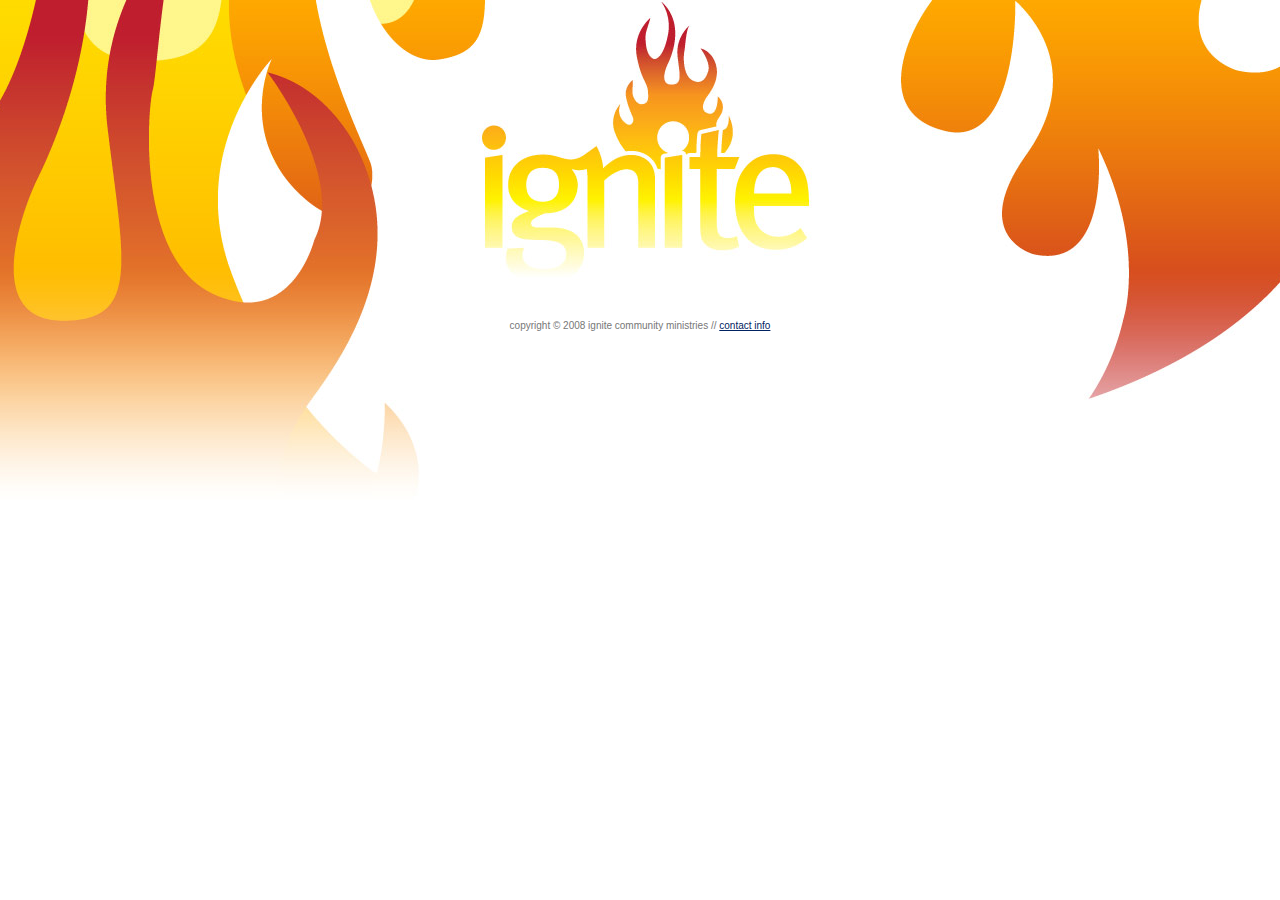
<file: index.htm>
<html>
<head>
<title>ignite community ministries</title>

<style type="text/css">

/* html styles */
body {
	margin:0px auto;
	padding:0px;
	font-family:Arial, sans-serif;
	font-size:11px;
	color:#777777;
	
	background-image:url(images/bg_ignite.jpg);
	background-repeat:no-repeat;
	background-position:center top;
}

a {
	color:#002261;
}

/* custom classes */
.splashLogo {
	
	margin:30px 20px 20px 20px;
	padding:0px;
	text-align:center;
}

.footer {

	margin:320px 0px 20px 0px;
	padding:0px;
	font-size:10px;
	text-align:center;
}
</style>

</head>
<body>

	<!--<div class="splashLogo"><img src="_images/ignite_logo.jpg" /></div>-->
	<div class="footer">copyright &copy; 2008 ignite community ministries // <a href="mailto: info@ignitecommunity.net?subject=web">contact info</a></div>

</body>
</html>
</file>
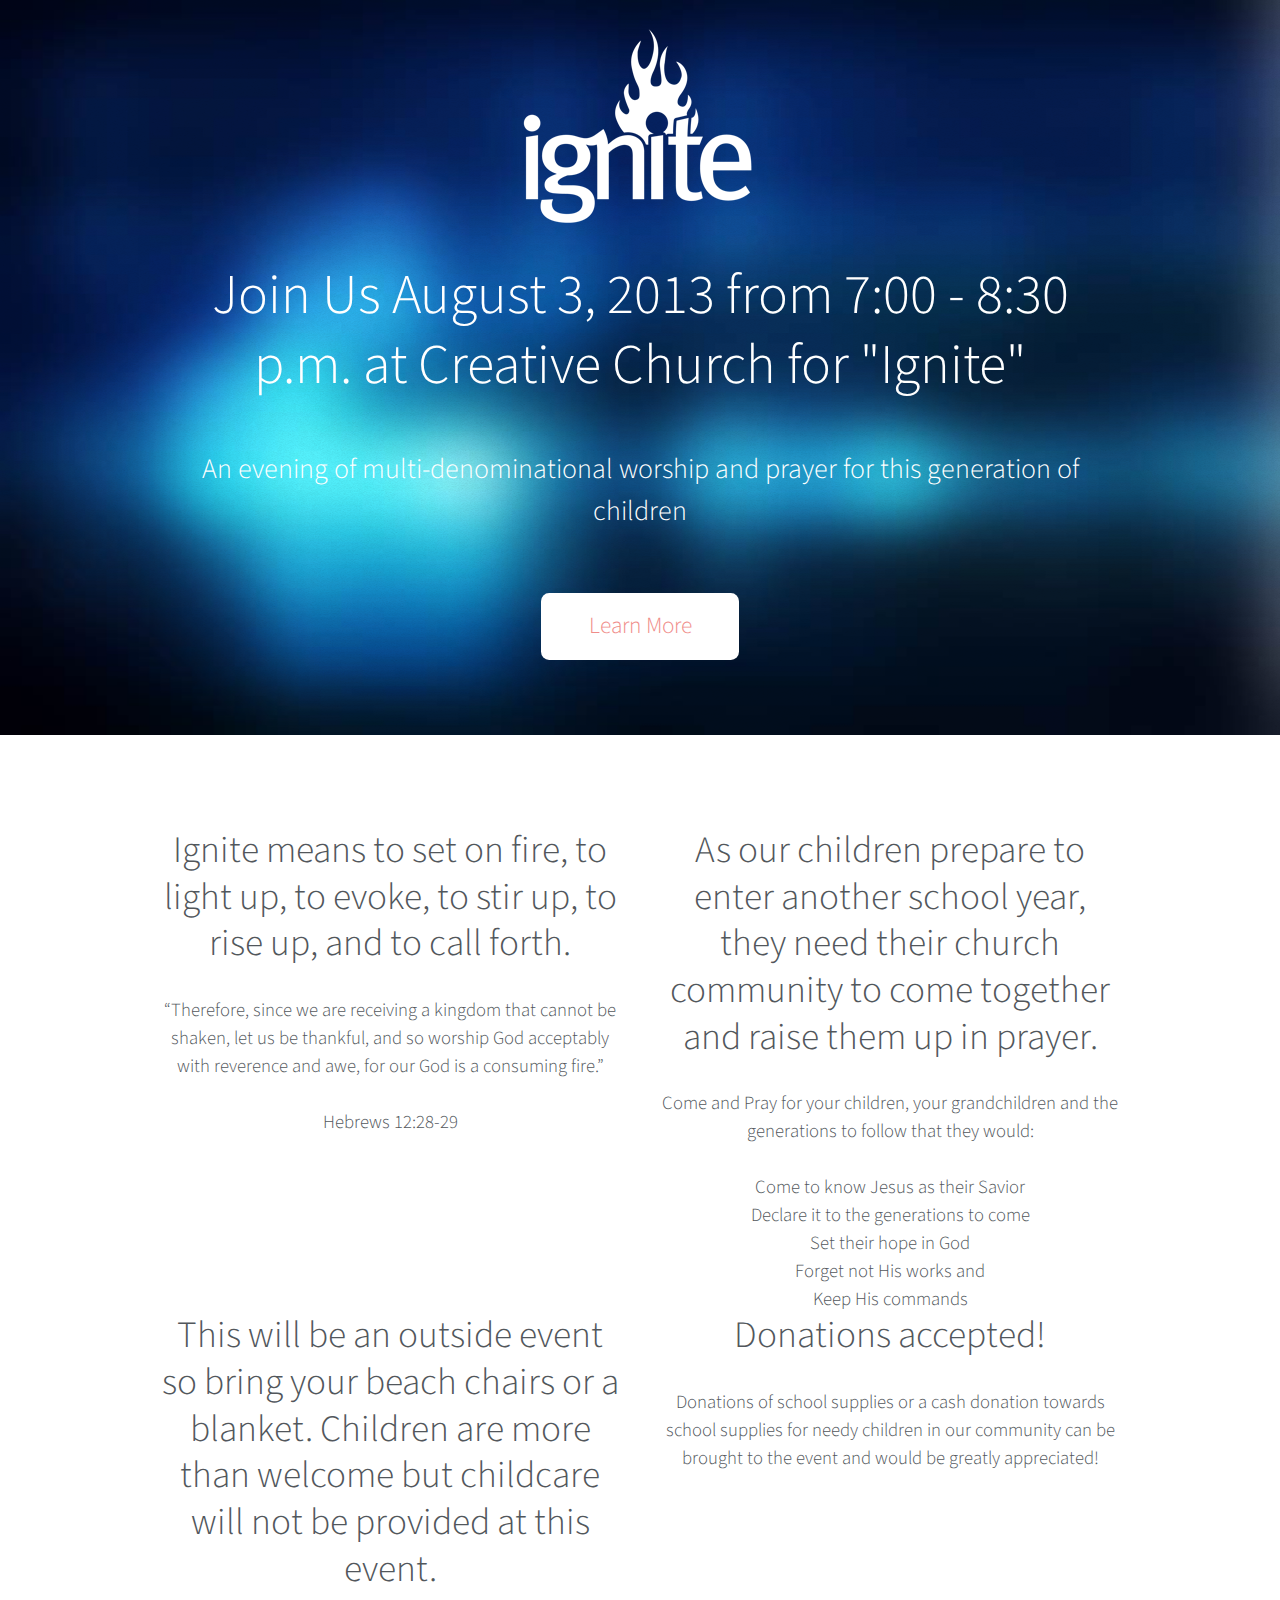
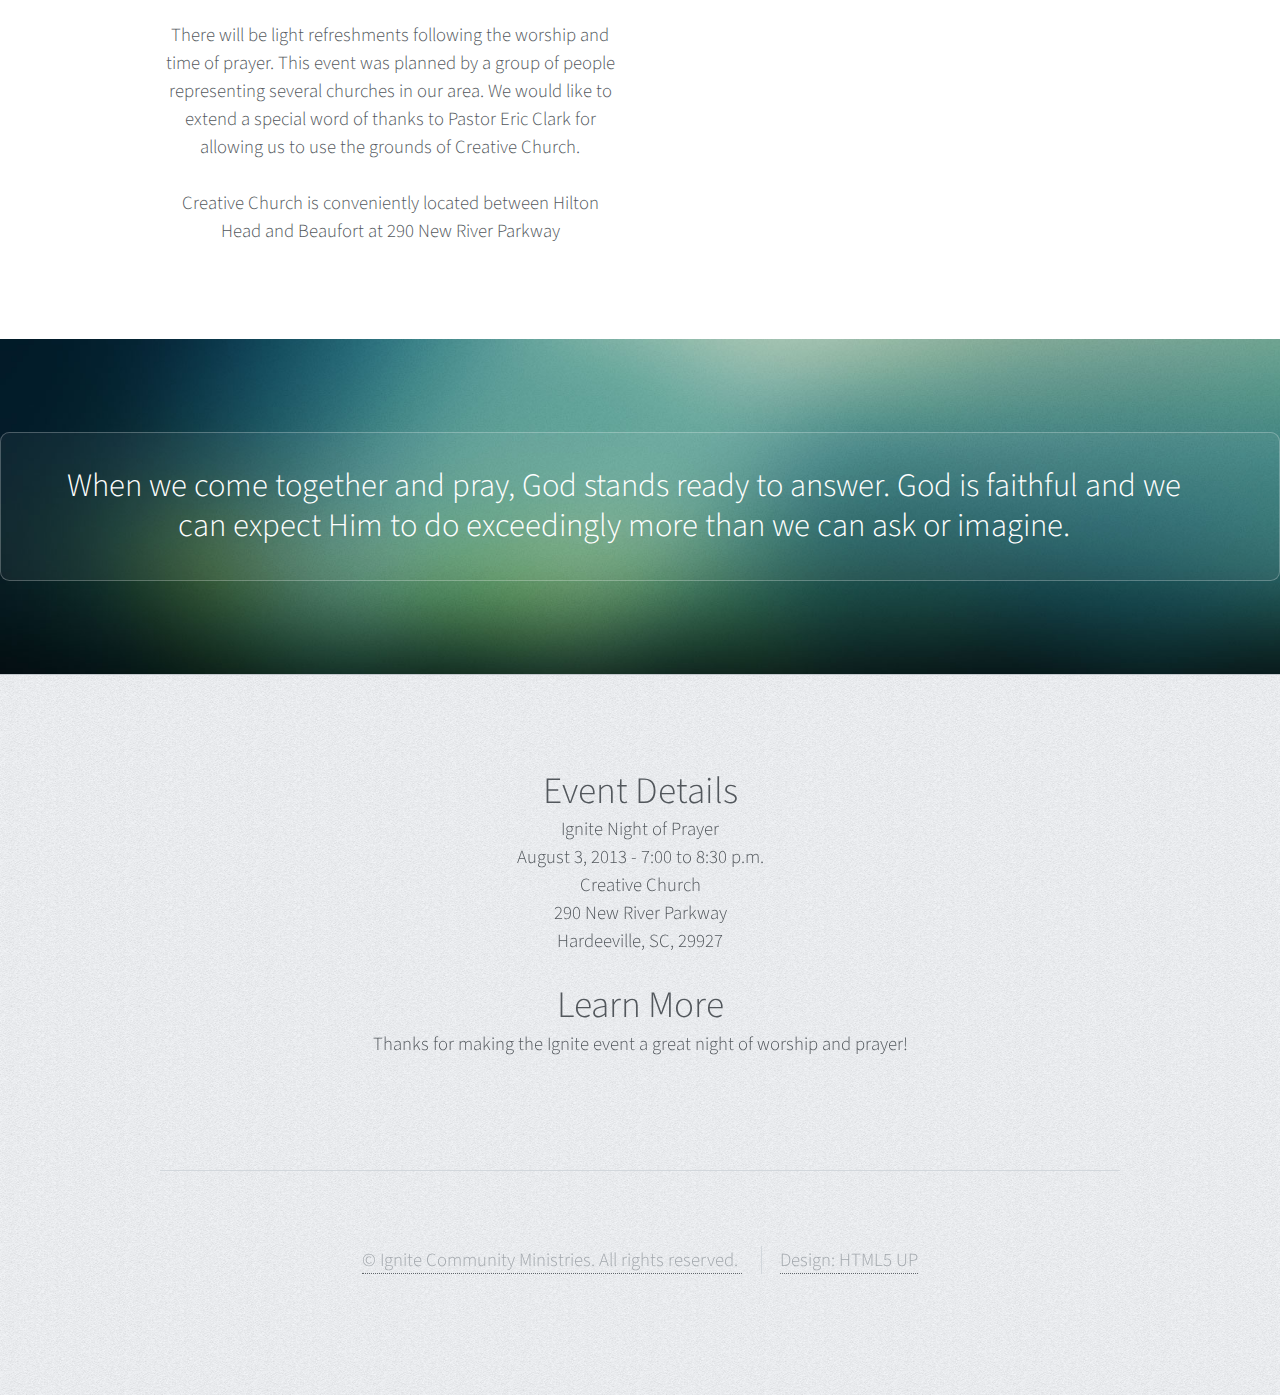
<file: index.html>
<!DOCTYPE HTML>
<!--
	Telephasic 1.0 by HTML5 UP
	html5up.net | @n33co
	Free for personal and commercial use under the CCA 3.0 license (html5up.net/license)
-->
<html>
	<head>
		<title>ignitecommunity.net</title>
		<meta http-equiv="content-type" content="text/html; charset=utf-8" />
		<meta name="description" content="Ignite is an evening of multi-denominational worship and prayer for this generation of children" />
		<meta name="keywords" content="ignite, worship, prayer, children, generation, creative church, hardeeville" />
		<link href="http://fonts.googleapis.com/css?family=Source+Sans+Pro:300,600" rel="stylesheet" type="text/css" />
		<!--[if lte IE 8]><script src="js/html5shiv.js"><![endif]-->
		<script src="js/jquery.min.js"></script>
		<script src="js/jquery.dropotron.js"></script>
		<script src="js/skel.min.js"></script>
		<script src="js/skel-panels.min.js"></script>
		<script src="js/init.js"></script>
		<noscript>
			<link rel="stylesheet" href="css/skel-noscript.css" />
			<link rel="stylesheet" href="css/style.css" />
			<link rel="stylesheet" href="css/style-n1.css" />
		</noscript>

		<script type="text/javascript">

		$(document).ready(function() {

			// *** variable to hold request
			var request;
			var formValid = 0;
			
			// *** bind to the submit event of our form
			$("#contactForm").submit(function(event){
			    // *** abort any pending request
			    if (request) {
			        request.abort();
			        formValid = 0;
			    }
			    // *** local variables
			    var $form = $(this);
			    // *** select and cache all the fields
			    var $inputs = $form.find("input, select, button, textarea");
			   	
			    // *** Perform form validation
			    for (var i=0; i<$inputs.length; i++){
			    	if($inputs[i].value == ""){
			    		$('#formFeedbackContainer').html('<p>Please fill out every field in the request form.</p>');
			    		formValid = 0;
			    		break;
			    	} else {
			    		formValid = 1;
			    	}
			    }

			    if(formValid == 1){
				    // *** serialize the data in the form
				    var serializedData = $form.serialize();

				    // *** let's disable the inputs for the duration of the ajax request
				    $inputs.prop("disabled", true);

				    // *** fire off the request to /process-form.php
				    request = $.ajax({
				        url: "process-form.php",
				        type: "post",
				        data: serializedData
				    });

				    // *** callback handler that will be called on success
				    request.done(function (response, textStatus, jqXHR){
				        $('#formFeedbackContainer').html('<p>'+response+'</p>');
				        $inputs.prop("disabled", false);
				    });

				} else {

				}

				// *** prevent default posting of form
				event.preventDefault();
			});

		});

		</script>
	</head>
	<body class="homepage">

		<!-- Header Wrapper -->
			<div id="header-wrapper">
						
				<!-- Header -->
					<div id="header" class="container">
						
						<!-- Logo -->
							<h1 id="logo"><a href="index.html"><img src="images/ignite-logo.png"></a></h1>
						
						<!-- Nav -->
							<!--
							<nav id="nav">
								<ul>
									<li><a href="">Events</a></li>
									<li><a href="">About</a></li>
									<li class="break"><a href="">Resources</a></li>
									<li><a href="">Contact</a></li>
								</ul>
							</nav>
							-->

					</div>

				<!-- Hero -->
					<section id="hero" class="container">
						<header>
							<h2>Join Us August 3, 2013 from 7:00 - 8:30 p.m. at Creative Church for "Ignite"</h2>
						</header>
						<p>An evening of multi-denominational worship and prayer for this generation of children</p>
						<ul class="actions">
							<li><a href="#contactDetails" class="button">Learn More</a></li>
						</ul>
					</section>

			</div>

		<!-- Features 1 -->
			<div class="wrapper">

				<div class="container">
					<div class="row">
						<section class="6u feature">
							<header>
								<h2>Ignite means to set on fire, to light up, to evoke, to stir up, to rise up, and to call forth.</h2>
							</header>
							<p>“Therefore, since we are receiving a kingdom that cannot be shaken, let us be thankful, and so worship God acceptably with reverence and awe, for our God is a consuming fire.”</p>
							<p>Hebrews 12:28-29</p>
						</section>
						<section class="6u feature">
							<header>
								<h2>As our children prepare to enter another school year, they need their church community to come together and raise them up in prayer.</h2>
							</header>
							<p>Come and Pray for your children, your grandchildren and the generations to follow that they would:</p>
							<ul>
								<li>Come to know Jesus as their Savior</li>
								<li>Declare it to the generations to come</li>
								<li>Set their hope in God</li>
								<li>Forget not His works and</li>
							 	<li>Keep His commands</li>
							</ul>
						</section>
						<section class="6u feature">
							<header>
								<h2>This will be an outside event so bring your beach chairs or a blanket. Children are more than welcome but childcare will not be provided at this event.</h2>
							</header>
							<p>There will be light refreshments following the worship and time of prayer. This event was planned by a group of people representing several churches in our area.  We would like to extend a special word of thanks to Pastor Eric Clark for allowing us to use the grounds of Creative Church.</p>
							<p>Creative Church is conveniently located between Hilton Head and Beaufort at 290 New River Parkway</p>
						</section>
						<section class="6u feature">
							<header>
								<h2>Donations accepted!</h2>
							</header>
							<p>Donations of school supplies or a cash donation towards school supplies for
needy children in our community can be brought to the event and would be greatly appreciated!</p>
						</section>
					</div>
				</div>

			</div>
			
		<!-- Promo -->
			<div id="promo-wrapper">
			
				<section id="promo">
					<h2>When we come together and pray, God stands ready to answer.  God is faithful and we can expect Him to do exceedingly more than we can ask or imagine.</h2>
				</section>
			
			</div>

		<!-- Footer Wrapper -->
			<div id="footer-wrapper">

				<!-- Footer -->
					<div id="footer" class="container">
						<header class="major">
							<a name="contactDetails" />
							<h2>Event Details</h2>
							<ul>
								<li>Ignite Night of Prayer</li>
								<li>August 3, 2013 - 7:00 to 8:30 p.m.</li>
								<li>Creative Church</li>
								<li>290 New River Parkway</li>
								<li>Hardeeville, SC, 29927</li>
							</ul>
							
							<a name="learnMore" />
							<h2>Learn More</h2>
							<p>Thanks for making the Ignite event a great night of worship and prayer!</p>
							<div id="formFeedbackContainer"></div>	
							
						</header>
						
						<!-- closing form for now -->
						<!--
						<div class="row">
							<section class="6u">
								<form method="post" action="#" id="contactForm">
									<div class="row half">
										<div class="6u">
											<input name="name" placeholder=" Name" type="text" class="text" />
										</div>
										<div class="6u">
											<input name="email" placeholder="Email" type="text" class="text" />
										</div>
									</div>
									<div class="row half">
										<div class="12u">
											<textarea name="message" placeholder="Message (Maximum 100 Characters)" maxlength="100"></textarea>
										</div>
									</div>
									<div class="row half">
										<div class="12u">
											<ul class="actions">
												<li><a href="#learnMore" class="button" onClick="javascript:$('#contactForm').submit();">Send Message</a></li>
											</ul>
										</div>
									</div>
								</form>
							</section>
						</div>
						-->
						<!-- end edits -->
						
					</div>

				<!-- Copyright -->
					<div id="copyright" class="container">
						<ul class="menu">
							<li>&copy; Ignite Community Ministries. All rights reserved.</li>
							<li>Design: <a href="http://html5up.net/">HTML5 UP</a></li>
						</ul>
					</div>

			</div>

	</body>
</html>
</file>
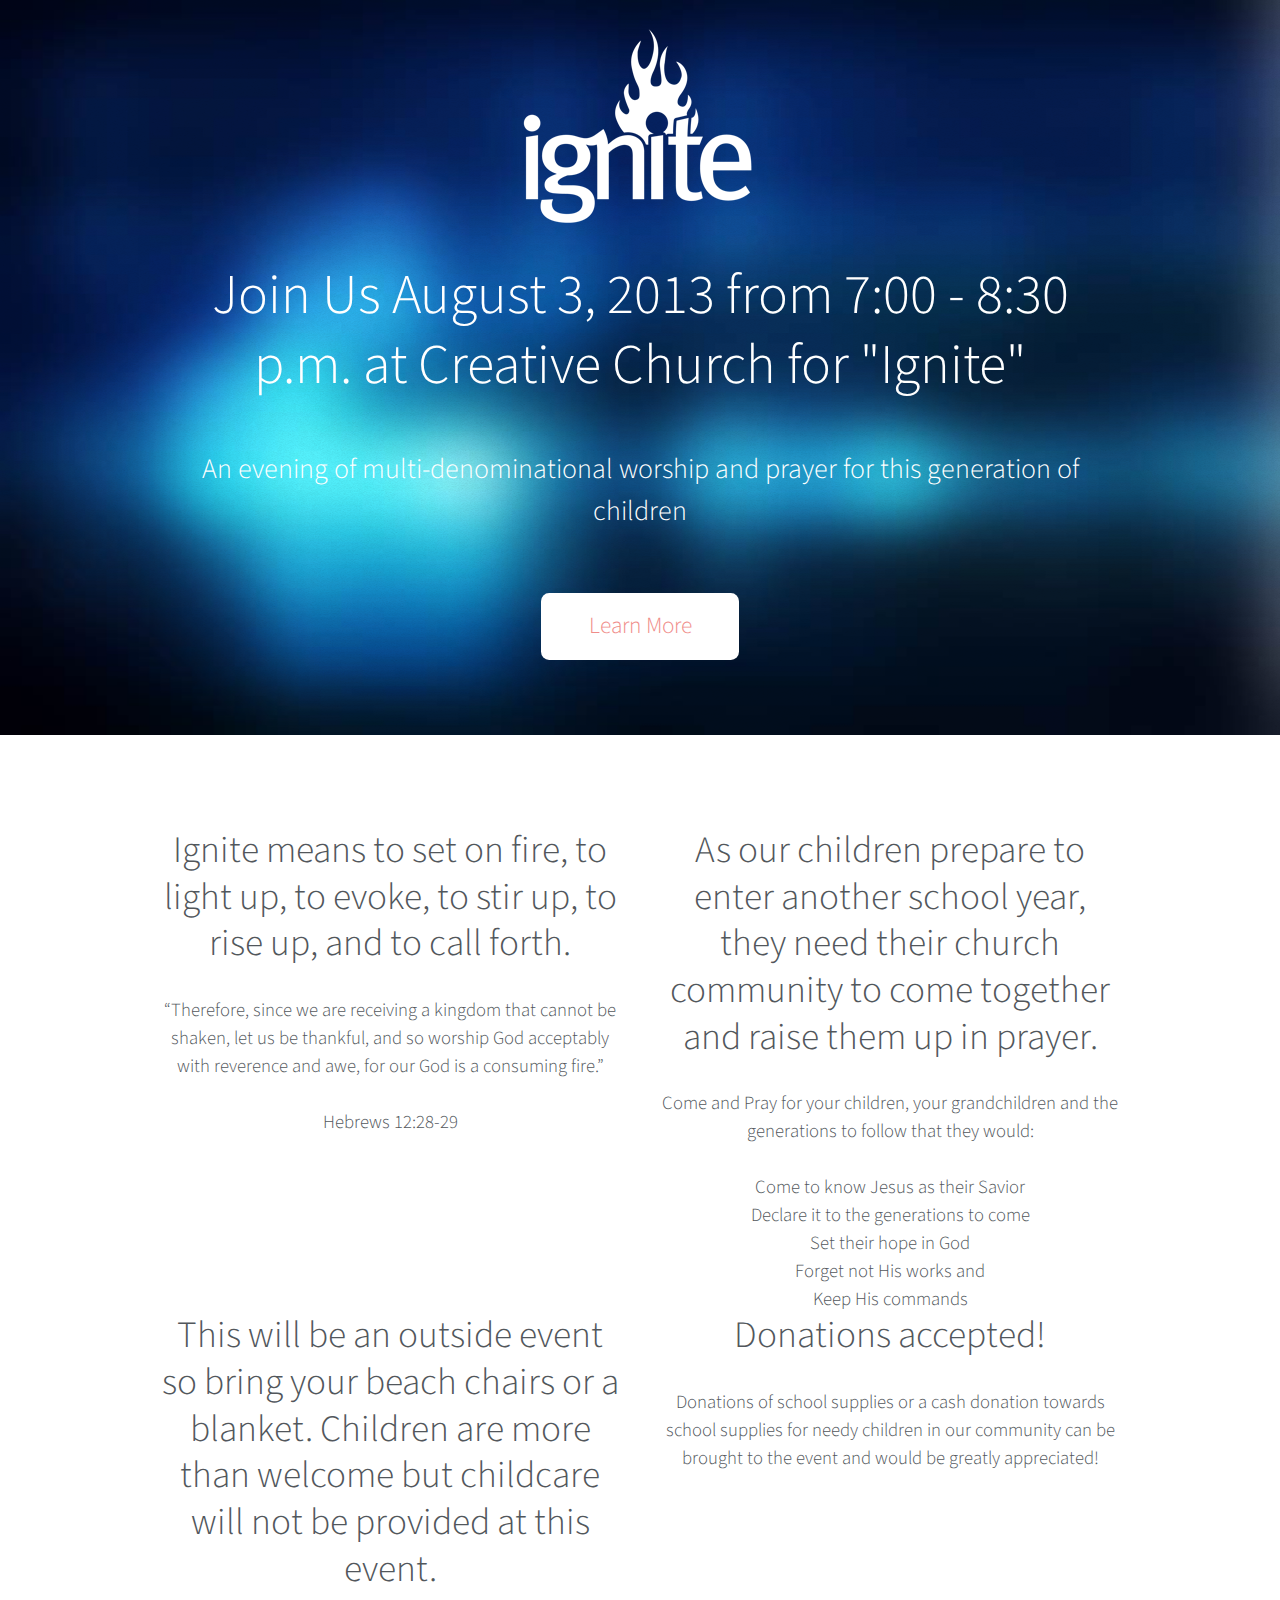
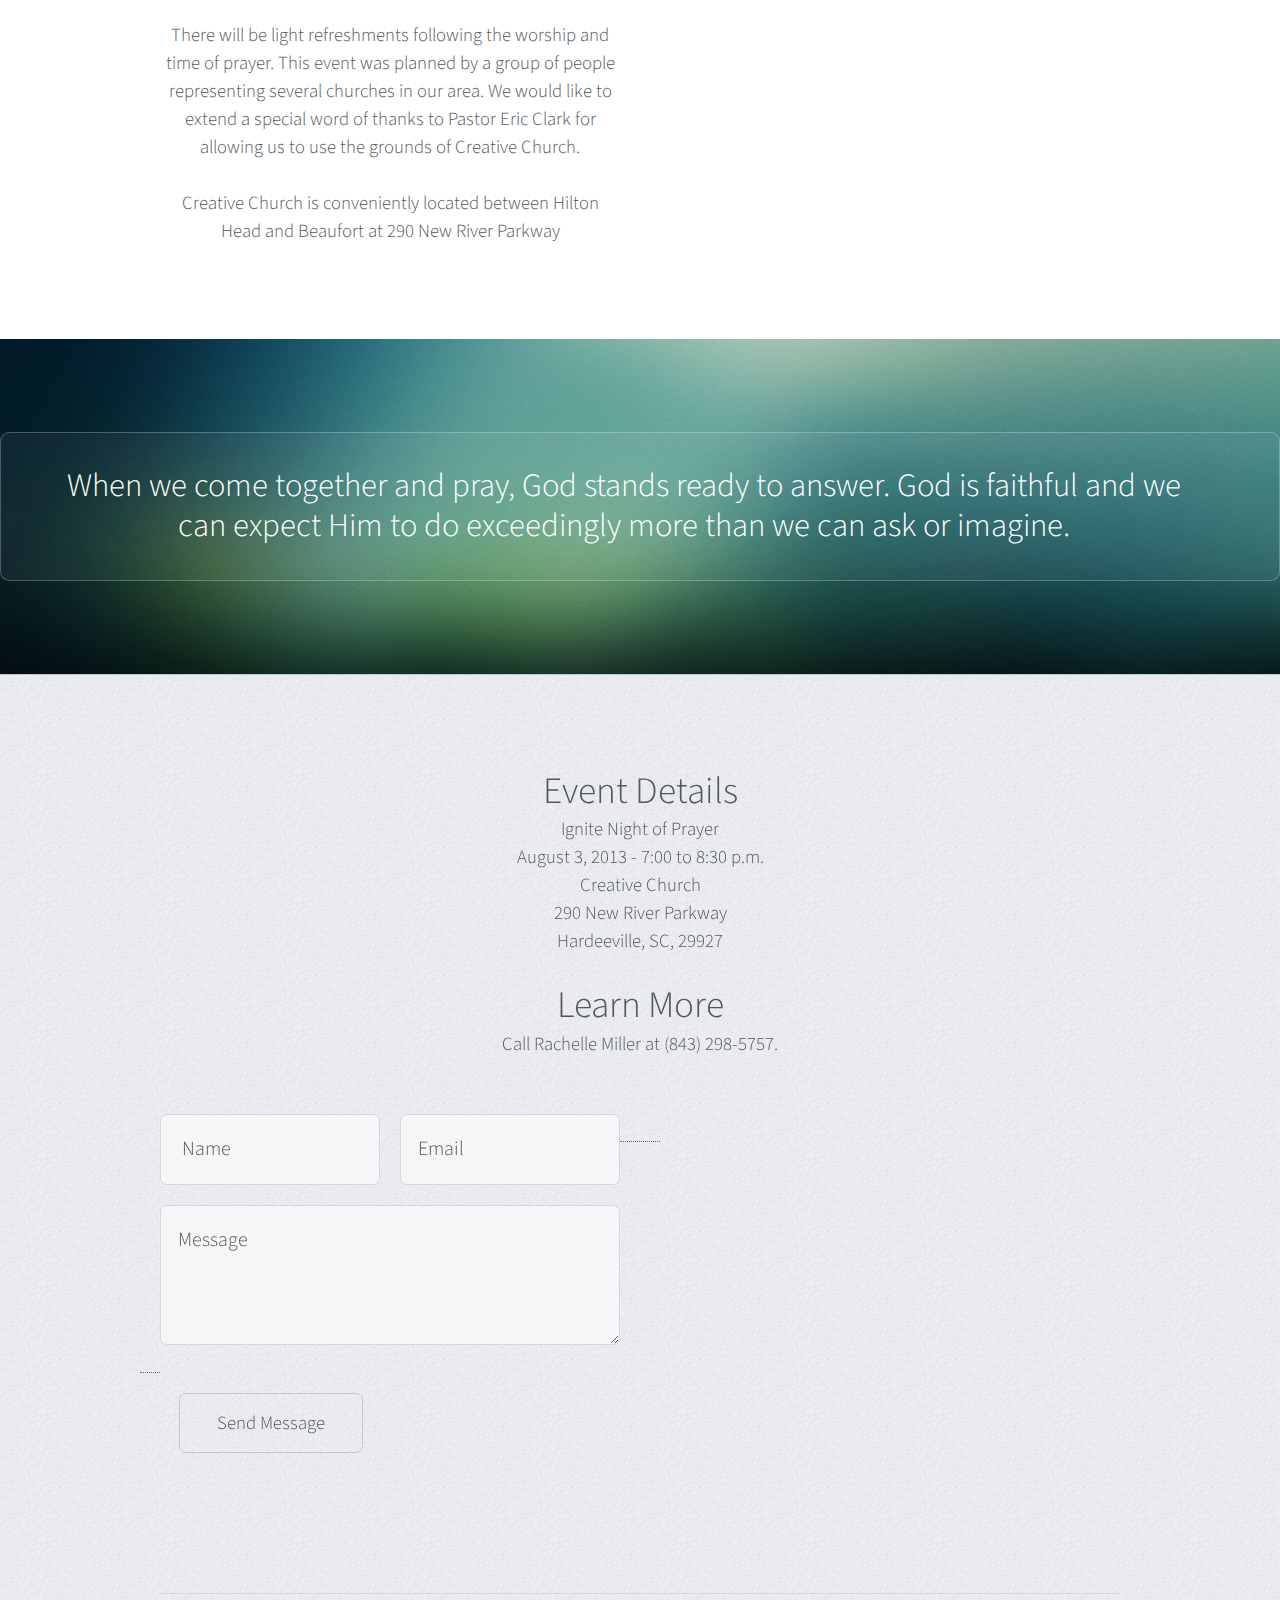
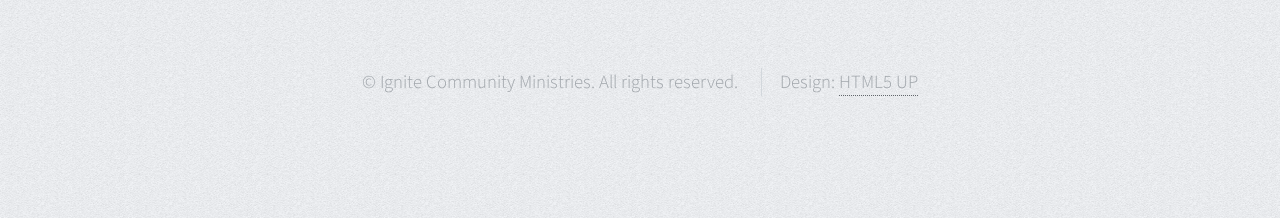
<file: index2.html>
<!DOCTYPE HTML>
<!--
	Telephasic 1.0 by HTML5 UP
	html5up.net | @n33co
	Free for personal and commercial use under the CCA 3.0 license (html5up.net/license)
-->
<html>
	<head>
		<title>ignitecommunity.net</title>
		<meta http-equiv="content-type" content="text/html; charset=utf-8" />
		<meta name="description" content="Ignite is an evening of multi-denominational worship and prayer for this generation of children" />
		<meta name="keywords" content="ignite, worship, prayer, children, generation, creative church, hardeeville" />
		<link href="http://fonts.googleapis.com/css?family=Source+Sans+Pro:300,600" rel="stylesheet" type="text/css" />
		<!--[if lte IE 8]><script src="js/html5shiv.js"><![endif]-->
		<script src="js/jquery.min.js"></script>
		<script src="js/jquery.dropotron.js"></script>
		<script src="js/skel.min.js"></script>
		<script src="js/skel-panels.min.js"></script>
		<script src="js/init.js"></script>
		<noscript>
			<link rel="stylesheet" href="css/skel-noscript.css" />
			<link rel="stylesheet" href="css/style.css" />
			<link rel="stylesheet" href="css/style-n1.css" />
		</noscript>

		<script type="text/javascript">

		$(document).ready(function() {


			// variable to hold request
			var request;
			var formValid = 0;
			
			// bind to the submit event of our form
			$("#contactForm").submit(function(event){

				//alert('event = '+ event);
			    // abort any pending request
			    if (request) {
			        request.abort();
			        formValid = 0;
			    }
			    // setup some local variables
			    var $form = $(this);
			    // let's select and cache all the fields
			    var $inputs = $form.find("input, select, button, textarea");
			    //alert('$inputs = ' + $inputs);
			   	
			    // *** Perform form validation
			    for (var i=0; i<$inputs.length; i++){
			    	
			    	//alert('i = ' + i + ' and $inputs[i] = ' + $inputs[i]);
			    	if($inputs[i].value == ""){

			    		//alert('Please fill out every field in the request form.');
			    		//$inputs[i].value = "Please enter a value";
			    		//$inputs[i].class = ".warning";
			    		$('#formFeedbackContainer').html('<p>Please fill out every field in the request form.</p>');
			    		formValid = 0;
			    		break;
			    		
			    	} else {
			    		formValid = 1;
			    	}
			    }

			    if(formValid == 1){

			    	//alert('form valid and proceeding!');

				    // serialize the data in the form
				    var serializedData = $form.serialize();

				    // let's disable the inputs for the duration of the ajax request
				    $inputs.prop("disabled", true);

				    // fire off the request to /process-form.php
				    request = $.ajax({
				        url: "process-form.php",
				        type: "post",
				        data: serializedData
				    });

				    // callback handler that will be called on success
				    request.done(function (response, textStatus, jqXHR){
				        //alert(response);
				        $('#formFeedbackContainer').html('<p>'+response+'</p>');
				        $inputs.prop("disabled", false);
				    });

				    // callback handler that will be called on failure
				    request.fail(function (jqXHR, textStatus, errorThrown){
				    });

				} else {

				}

				// *** prevent default posting of form
				event.preventDefault();
			});

		});

		</script>
	</head>
	<body class="homepage">

		<!-- Header Wrapper -->
			<div id="header-wrapper">
						
				<!-- Header -->
					<div id="header" class="container">
						
						<!-- Logo -->
							<h1 id="logo"><a href="index.html"><img src="images/ignite-logo.png"></a></h1>
						
						<!-- Nav -->
							<!--
							<nav id="nav">
								<ul>
									<li><a href="">Events</a></li>
									<li><a href="">About</a></li>
									<li class="break"><a href="">Resources</a></li>
									<li><a href="">Contact</a></li>
								</ul>
							</nav>
							-->

					</div>

				<!-- Hero -->
					<section id="hero" class="container">
						<header>
							<h2>Join Us August 3, 2013 from 7:00 - 8:30 p.m. at Creative Church for "Ignite"</h2>
						</header>
						<p>An evening of multi-denominational worship and prayer for this generation of children</p>
						<ul class="actions">
							<li><a href="#contactDetails" class="button">Learn More</a></li>
						</ul>
					</section>

			</div>

		<!-- Features 1 -->
			<div class="wrapper">

				<div class="container">
					<div class="row">
						<section class="6u feature">
							<header>
								<h2>Ignite means to set on fire, to light up, to evoke, to stir up, to rise up, and to call forth.</h2>
							</header>
							<p>“Therefore, since we are receiving a kingdom that cannot be shaken, let us be thankful, and so worship God acceptably with reverence and awe, for our God is a consuming fire.”</p>
							<p>Hebrews 12:28-29</p>
						</section>
						<section class="6u feature">
							<header>
								<h2>As our children prepare to enter another school year, they need their church community to come together and raise them up in prayer.</h2>
							</header>
							<p>Come and Pray for your children, your grandchildren and the generations to follow that they would:</p>
							<ul>
								<li>Come to know Jesus as their Savior</li>
								<li>Declare it to the generations to come</li>
								<li>Set their hope in God</li>
								<li>Forget not His works and</li>
							 	<li>Keep His commands</li>
							</ul>
						</section>
						<section class="6u feature">
							<header>
								<h2>This will be an outside event so bring your beach chairs or a blanket. Children are more than welcome but childcare will not be provided at this event.</h2>
							</header>
							<p>There will be light refreshments following the worship and time of prayer. This event was planned by a group of people representing several churches in our area.  We would like to extend a special word of thanks to Pastor Eric Clark for allowing us to use the grounds of Creative Church.</p>
							<p>Creative Church is conveniently located between Hilton Head and Beaufort at 290 New River Parkway</p>
						</section>
						<section class="6u feature">
							<header>
								<h2>Donations accepted!</h2>
							</header>
							<p>Donations of school supplies or a cash donation towards school supplies for
needy children in our community can be brought to the event and would be greatly appreciated!</p>
						</section>
					</div>
				</div>

			</div>
			
		<!-- Promo -->
			<div id="promo-wrapper">
			
				<section id="promo">
					<h2>When we come together and pray, God stands ready to answer.  God is faithful and we can expect Him to do exceedingly more than we can ask or imagine.</h2>
				</section>
			
			</div>

		<!-- Footer Wrapper -->
			<div id="footer-wrapper">

				<!-- Footer -->
					<div id="footer" class="container">
						<header class="major">
							<a name="contactDetails" />
							<h2>Event Details</h2>
							<ul>
								<li>Ignite Night of Prayer</li>
								<li>August 3, 2013 - 7:00 to 8:30 p.m.</li>
								<li>Creative Church</li>
								<li>290 New River Parkway</li>
								<li>Hardeeville, SC, 29927</li>
							</ul>
							
							<a name="learnMore" />
							<h2>Learn More</h2>
							<p>Call Rachelle Miller at (843) 298-5757.</p>
							<div id="formFeedbackContainer"></div>	
							
						</header>
						
						
						<div class="row">
							<section class="6u">
								<form method="post" action="#" id="contactForm">
									<div class="row half">
										<div class="6u">
											<input name="name" placeholder=" Name" type="text" class="text" />
										</div>
										<div class="6u">
											<input name="email" placeholder="Email" type="text" class="text" />
										</div>
									</div>
									<div class="row half">
										<div class="12u">
											<textarea name="message" placeholder="Message"></textarea>
										</div>
									</div>
									<div class="row half">
										<div class="12u">
											<ul class="actions">
												<li><a href="#learnMore" class="button" onClick="javascript:$('#contactForm').submit();">Send Message</a></li>
											</ul>
										</div>
									</div>
								</form>
							</section>
						</div>
						
						
					</div>

				<!-- Copyright -->
					<div id="copyright" class="container">
						<ul class="menu">
							<li>&copy; Ignite Community Ministries. All rights reserved.</li>
							<li>Design: <a href="http://html5up.net/">HTML5 UP</a></li>
						</ul>
					</div>

			</div>

	</body>
</html>
</file>
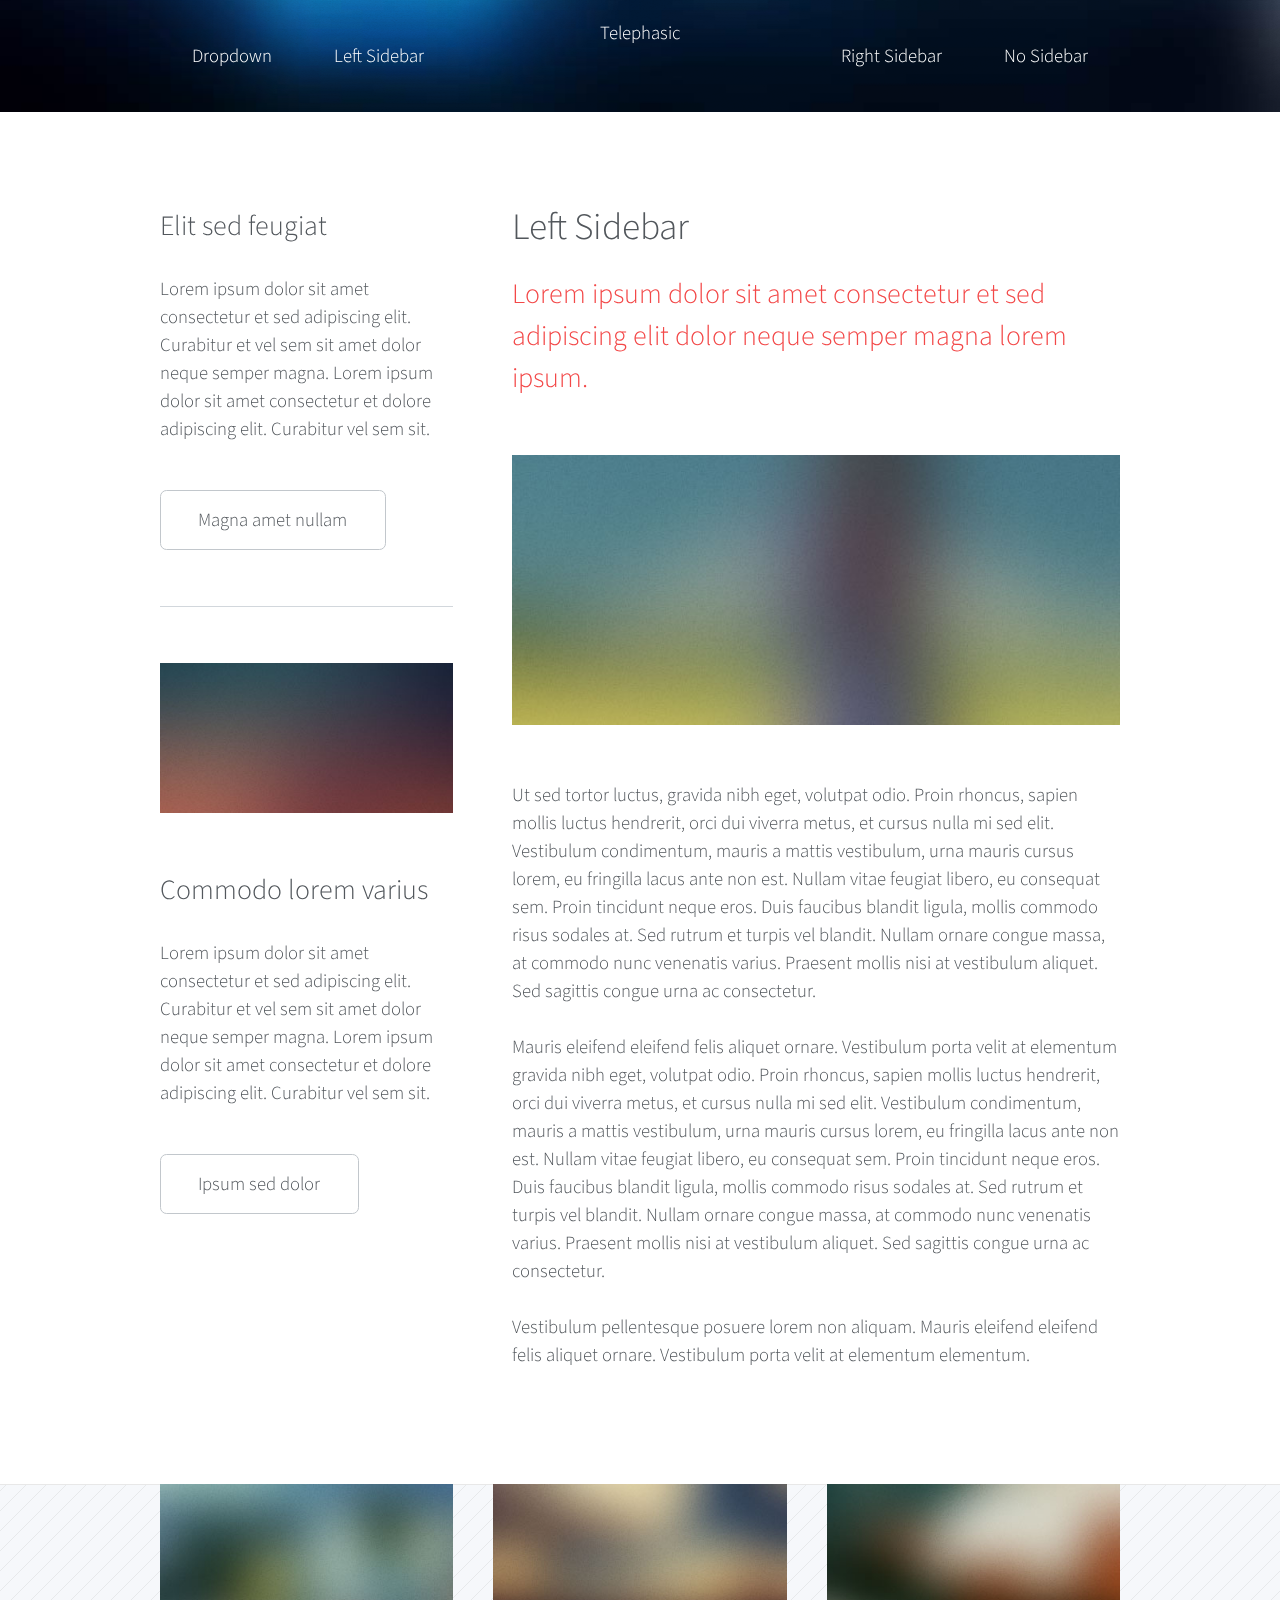
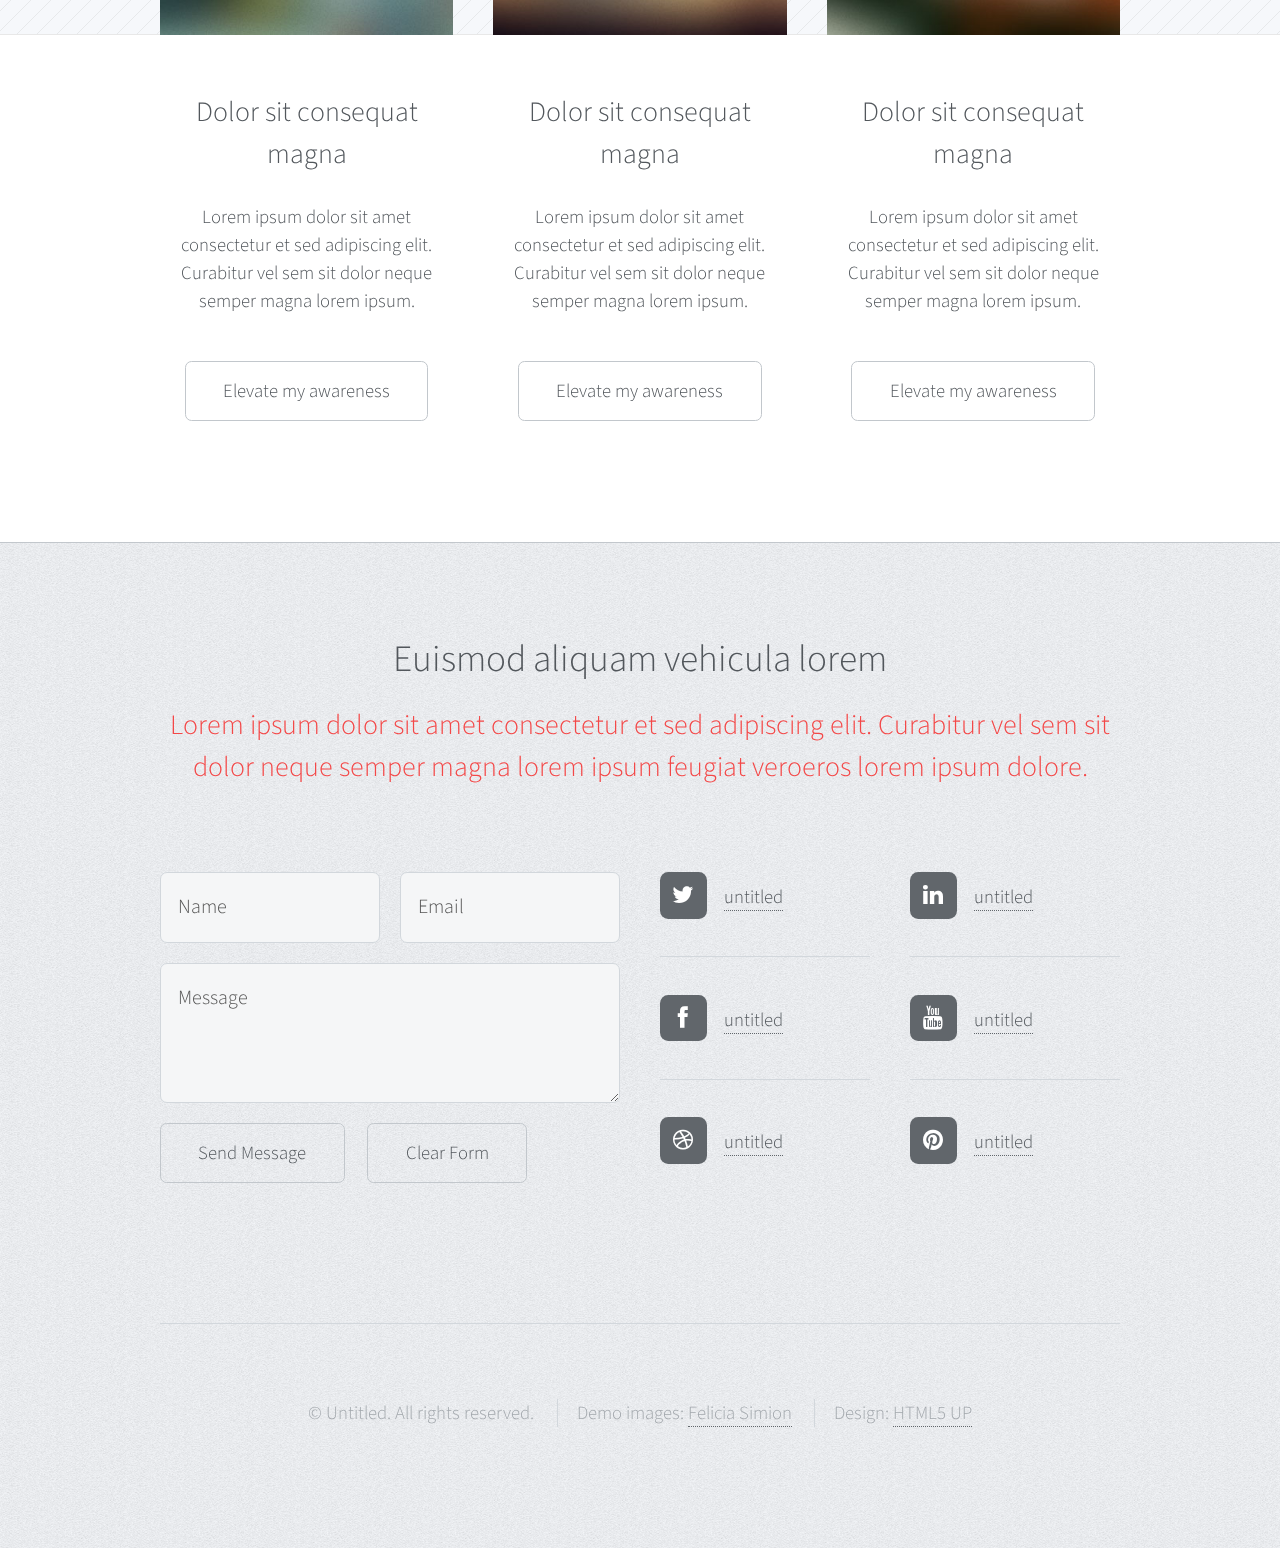
<file: left-sidebar.html>
<!DOCTYPE HTML>
<!--
	Telephasic 1.0 by HTML5 UP
	html5up.net | @n33co
	Free for personal and commercial use under the CCA 3.0 license (html5up.net/license)
-->
<html>
	<head>
		<title>Left Sidebar - Telephasic by HTML5 UP</title>
		<meta http-equiv="content-type" content="text/html; charset=utf-8" />
		<meta name="description" content="" />
		<meta name="keywords" content="" />
		<link href="http://fonts.googleapis.com/css?family=Source+Sans+Pro:300,600" rel="stylesheet" type="text/css" />
		<!--[if lte IE 8]><script src="js/html5shiv.js"><![endif]-->
		<script src="js/jquery.min.js"></script>
		<script src="js/jquery.dropotron.js"></script>
		<script src="js/skel.min.js"></script>
		<script src="js/skel-panels.min.js"></script>
		<script src="js/init.js"></script>
		<noscript>
			<link rel="stylesheet" href="css/skel-noscript.css" />
			<link rel="stylesheet" href="css/style.css" />
			<link rel="stylesheet" href="css/style-n1.css" />
		</noscript>
	</head>
	<body class="left-sidebar">

		<!-- Header Wrapper -->
			<div id="header-wrapper">
						
				<!-- Header -->
					<div id="header" class="container">
						
						<!-- Logo -->
							<h1 id="logo"><a href="index.html">Telephasic</a></h1>
						
						<!-- Nav -->
							<nav id="nav">
								<ul>
									<li>
										<a href="">Dropdown</a>
										<ul>
											<li><a href="#">Lorem ipsum dolor</a></li>
											<li><a href="#">Magna phasellus</a></li>
											<li><a href="#">Etiam dolore nisl</a></li>
											<li>
												<span>Phasellus consequat</span>
												<ul>
													<li><a href="#">Lorem ipsum dolor</a></li>
													<li><a href="#">Phasellus consequat</a></li>
													<li><a href="#">Magna phasellus</a></li>
													<li><a href="#">Etiam dolore nisl</a></li>
												</ul>
											</li>
											<li><a href="#">Veroeros feugiat</a></li>
										</ul>
									</li>
									<li><a href="left-sidebar.html">Left Sidebar</a></li>
									<li class="break"><a href="right-sidebar.html">Right Sidebar</a></li>
									<li><a href="no-sidebar.html">No Sidebar</a></li>
								</ul>
							</nav>

					</div>

			</div>

		<!-- Main Wrapper -->
			<div class="wrapper">

				<div class="container">
					<div class="row" id="main">
						<div class="4u">

							<!-- Sidebar -->
								<section id="sidebar">
									<section>
										<header>
											<h3>Elit sed feugiat</h3>
										</header>
										<p>Lorem ipsum dolor sit amet consectetur et sed adipiscing elit. Curabitur et vel 
										sem sit amet dolor neque semper magna. Lorem ipsum dolor sit amet consectetur et dolore 
										adipiscing elit. Curabitur vel sem sit.</p>
										<ul class="actions">
											<li><a href="#" class="button">Magna amet nullam</a></li>
										</ul>
									</section>
									<section>
										<a href="http://ineedchemicalx.deviantart.com/art/Boundless-291831118" class="image full"><img src="images/pic07.jpg" alt="" /></a>
										<header>
											<h3>Commodo lorem varius</h3>
										</header>
										<p>Lorem ipsum dolor sit amet consectetur et sed adipiscing elit. Curabitur et vel 
										sem sit amet dolor neque semper magna. Lorem ipsum dolor sit amet consectetur et dolore 
										adipiscing elit. Curabitur vel sem sit.</p>
										<ul class="actions">
											<li><a href="#" class="button">Ipsum sed dolor</a></li>
										</ul>
									</section>
								</section>
					
						</div>
						<div class="8u skel-cell-mainContent">
					
							<!-- Content -->
								<article id="content">
									<header>
										<h2>Left Sidebar</h2>
										<span>Lorem ipsum dolor sit amet consectetur et sed adipiscing elit
										dolor neque semper magna lorem ipsum.</span>
									</header>
									<a href="http://ineedchemicalx.deviantart.com/art/Freebird-378379295" class="image full"><img src="images/pic02.jpg" alt="" /></a>
									<p>Ut sed tortor luctus, gravida nibh eget, volutpat odio. Proin rhoncus, sapien 
									mollis luctus hendrerit, orci dui viverra metus, et cursus nulla mi sed elit. Vestibulum 
									condimentum, mauris a mattis vestibulum, urna mauris cursus lorem, eu fringilla lacus 
									ante non est. Nullam vitae feugiat libero, eu consequat sem. Proin tincidunt neque 
									eros. Duis faucibus blandit ligula, mollis commodo risus sodales at. Sed rutrum et 
									turpis vel blandit. Nullam ornare congue massa, at commodo nunc venenatis varius. 
									Praesent mollis nisi at vestibulum aliquet. Sed sagittis congue urna ac consectetur.</p>
									<p>Mauris eleifend eleifend felis aliquet ornare. Vestibulum porta velit at elementum
									gravida nibh eget, volutpat odio. Proin rhoncus, sapien 
									mollis luctus hendrerit, orci dui viverra metus, et cursus nulla mi sed elit. Vestibulum 
									condimentum, mauris a mattis vestibulum, urna mauris cursus lorem, eu fringilla lacus 
									ante non est. Nullam vitae feugiat libero, eu consequat sem. Proin tincidunt neque 
									eros. Duis faucibus blandit ligula, mollis commodo risus sodales at. Sed rutrum et 
									turpis vel blandit. Nullam ornare congue massa, at commodo nunc venenatis varius. 
									Praesent mollis nisi at vestibulum aliquet. Sed sagittis congue urna ac consectetur.</p>
									<p>Vestibulum pellentesque posuere lorem non aliquam. Mauris eleifend eleifend 
									felis aliquet ornare. Vestibulum porta velit at elementum elementum.</p>
								</article>

						</div>
					</div>
					<div class="row features">
						<section class="4u feature">
							<div class="image-wrapper first">
								<a href="http://ineedchemicalx.deviantart.com/art/Time-goes-by-too-fast-335982438" class="image full"><img src="images/pic03.jpg" alt="" /></a>
							</div>
							<header>
								<h3>Dolor sit consequat magna</h3>
							</header>
							<p>Lorem ipsum dolor sit amet consectetur et sed adipiscing elit. Curabitur 
							vel sem sit dolor neque semper magna lorem ipsum.</p>
							<ul class="actions">
								<li><a href="#" class="button">Elevate my awareness</a></li>
							</ul>
						</section>
						<section class="4u feature">
							<div class="image-wrapper">
								<a href="http://ineedchemicalx.deviantart.com/art/Kingdom-of-the-Wind-348268044" class="image full"><img src="images/pic04.jpg" alt="" /></a>
							</div>
							<header>
								<h3>Dolor sit consequat magna</h3>
							</header>
							<p>Lorem ipsum dolor sit amet consectetur et sed adipiscing elit. Curabitur 
							vel sem sit dolor neque semper magna lorem ipsum.</p>
							<ul class="actions">
								<li><a href="#" class="button">Elevate my awareness</a></li>
							</ul>
						</section>
						<section class="4u feature">
							<div class="image-wrapper">
								<a href="http://ineedchemicalx.deviantart.com/art/Elysium-355393900" class="image full"><img src="images/pic05.jpg" alt="" /></a>
							</div>
							<header>
								<h3>Dolor sit consequat magna</h3>
							</header>
							<p>Lorem ipsum dolor sit amet consectetur et sed adipiscing elit. Curabitur 
							vel sem sit dolor neque semper magna lorem ipsum.</p>
							<ul class="actions">
								<li><a href="#" class="button">Elevate my awareness</a></li>
							</ul>
						</section>
					</div>
				</div>
			</div>

		<!-- Footer Wrapper -->
			<div id="footer-wrapper">

				<!-- Footer -->
					<div id="footer" class="container">
						<header class="major">
							<h2>Euismod aliquam vehicula lorem</h2>
							<span>Lorem ipsum dolor sit amet consectetur et sed adipiscing elit. Curabitur vel sem sit<br />
							dolor neque semper magna lorem ipsum feugiat veroeros lorem ipsum dolore.</span>
						</header>
						<div class="row">
							<section class="6u">
								<form method="post" action="#">
									<div class="row half">
										<div class="6u">
											<input name="name" placeholder="Name" type="text" class="text" />
										</div>
										<div class="6u">
											<input name="email" placeholder="Email" type="text" class="text" />
										</div>
									</div>
									<div class="row half">
										<div class="12u">
											<textarea name="message" placeholder="Message"></textarea>
										</div>
									</div>
									<div class="row half">
										<div class="12u">
											<ul class="actions">
												<li><a href="#" class="button">Send Message</a></li>
												<li><a href="#" class="button">Clear Form</a></li>
											</ul>
										</div>
									</div>
								</form>
							</section>
							<section class="6u">
								<div class="row no-collapse-1">
									<ul class="divided icons 6u">
										<li class="icon icon-twitter"><a href="#"><span class="extra">twitter.com/</span>untitled</a></li>
										<li class="icon icon-facebook"><a href="#"><span class="extra">facebook.com/</span>untitled</a></li>
										<li class="icon icon-dribbble"><a href="#"><span class="extra">dribbble.com/</span>untitled</a></li>
									</ul>
									<ul class="divided icons 6u">
										<li class="icon icon-linkedin"><a href="#"><span class="extra">linkedin.com/</span>untitled</a></li>
										<li class="icon icon-youtube"><a href="#"><span class="extra">youtube.com/</span>untitled</a></li>
										<li class="icon icon-pinterest"><a href="#"><span class="extra">pinterest.com/</span>untitled</a></li>
									</ul>
								</div>
							</section>
						</div>
					</div>

				<!-- Copyright -->
					<div id="copyright" class="container">
						<ul class="menu">
							<li>&copy; Untitled. All rights reserved.</li>
							<li>Demo images: <a href="http://ineedchemicalx.deviantart.com/">Felicia Simion</a></li>
							<li>Design: <a href="http://html5up.net/">HTML5 UP</a></li>
						</ul>
					</div>

			</div>

	</body>
</html>
</file>
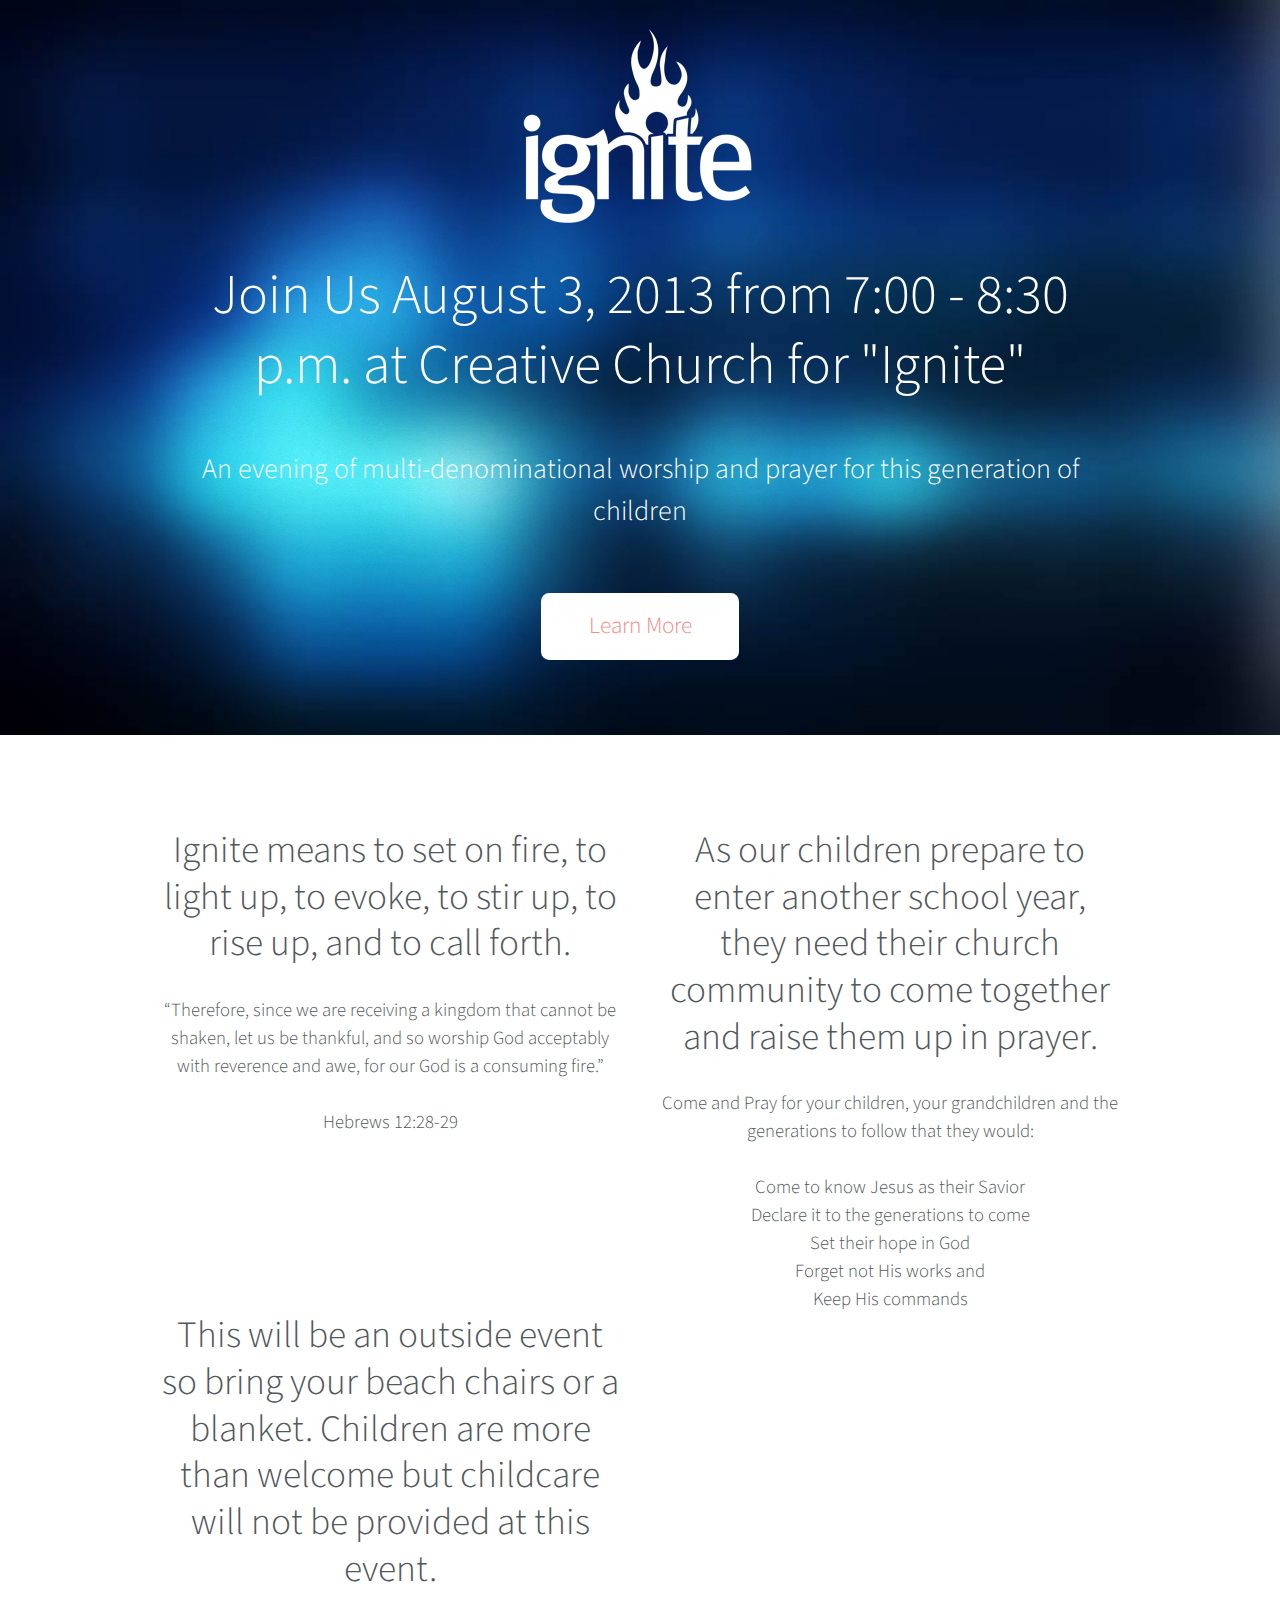
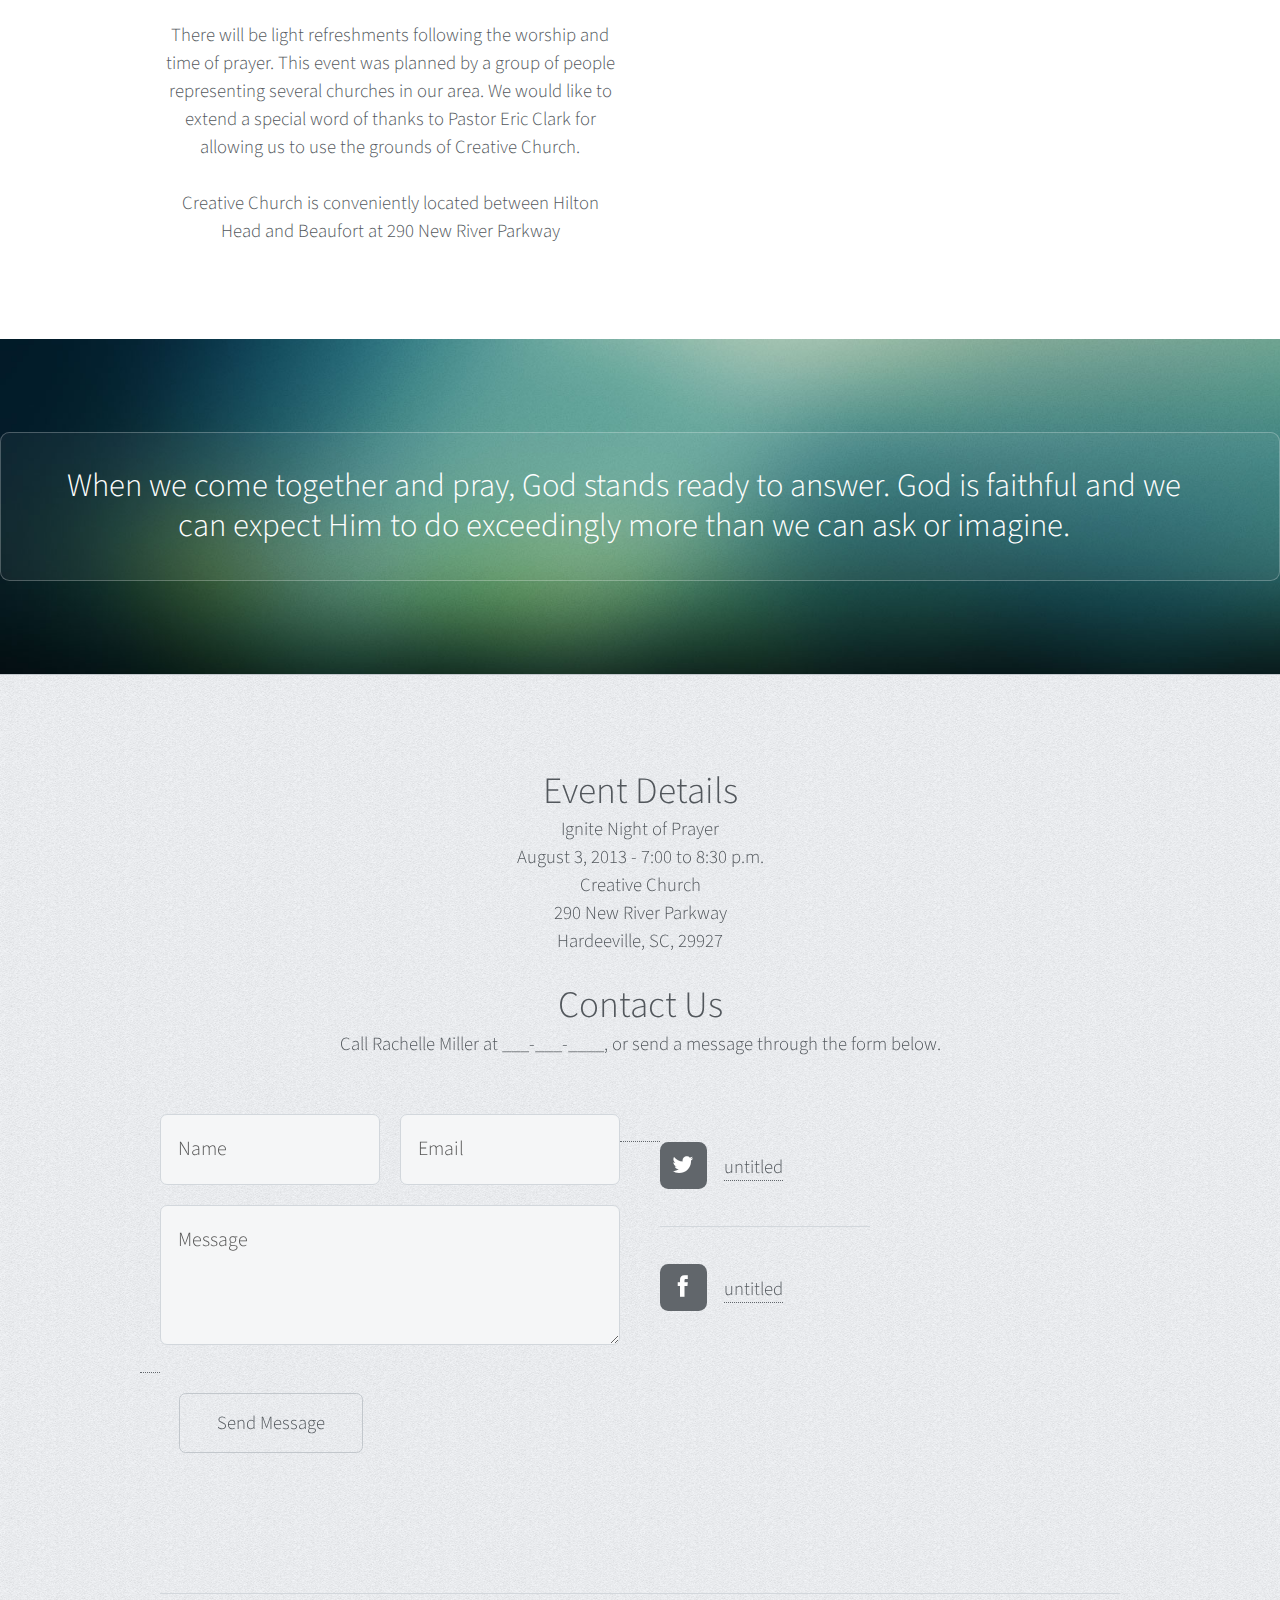
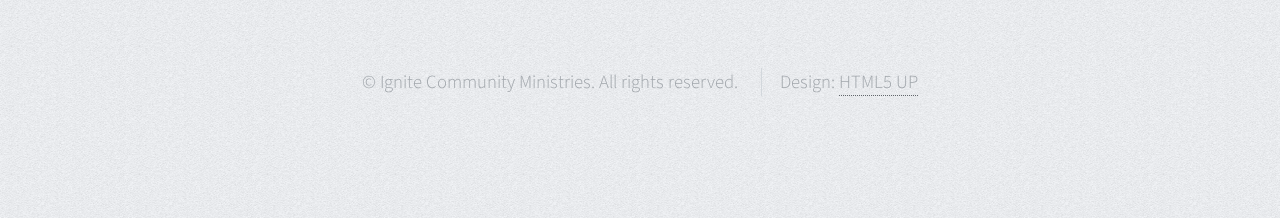
<file: new.html>
<!DOCTYPE HTML>
<!--
	Telephasic 1.0 by HTML5 UP
	html5up.net | @n33co
	Free for personal and commercial use under the CCA 3.0 license (html5up.net/license)
-->
<html>
	<head>
		<title>ignitecommunity.net</title>
		<meta http-equiv="content-type" content="text/html; charset=utf-8" />
		<meta name="description" content="" />
		<meta name="keywords" content="" />
		<link href="http://fonts.googleapis.com/css?family=Source+Sans+Pro:300,600" rel="stylesheet" type="text/css" />
		<!--[if lte IE 8]><script src="js/html5shiv.js"><![endif]-->
		<script src="js/jquery.min.js"></script>
		<script src="js/jquery.dropotron.js"></script>
		<script src="js/skel.min.js"></script>
		<script src="js/skel-panels.min.js"></script>
		<script src="js/init.js"></script>
		<noscript>
			<link rel="stylesheet" href="css/skel-noscript.css" />
			<link rel="stylesheet" href="css/style.css" />
			<link rel="stylesheet" href="css/style-n1.css" />
		</noscript>
	</head>
	<body class="homepage">

		<!-- Header Wrapper -->
			<div id="header-wrapper">
						
				<!-- Header -->
					<div id="header" class="container">
						
						<!-- Logo -->
							<h1 id="logo"><a href="new.html"><img src="images/ignite-logo.png"></a></h1>
						
						<!-- Nav -->
							<!--
							<nav id="nav">
								<ul>
									<li><a href="">Events</a></li>
									<li><a href="">About</a></li>
									<li class="break"><a href="">Resources</a></li>
									<li><a href="">Contact</a></li>
								</ul>
							</nav>
							-->

					</div>

				<!-- Hero -->
					<section id="hero" class="container">
						<header>
							<h2>Join Us August 3, 2013 from 7:00 - 8:30 p.m. at Creative Church for "Ignite"</h2>
						</header>
						<p>An evening of multi-denominational worship and prayer for this generation of children</p>
						<ul class="actions">
							<li><a href="#contactDetails" class="button">Learn More</a></li>
						</ul>
					</section>

			</div>

		<!-- Features 1 -->
			<div class="wrapper">

				<div class="container">
					<div class="row">
						<section class="6u feature">
							<header>
								<h2>Ignite means to set on fire, to light up, to evoke, to stir up, to rise up, and to call forth.</h2>
							</header>
							<p>“Therefore, since we are receiving a kingdom that cannot be shaken, let us be thankful, and so worship God acceptably with reverence and awe, for our God is a consuming fire.”</p>
							<p>Hebrews 12:28-29</p>
						</section>
						<section class="6u feature">
							<header>
								<h2>As our children prepare to enter another school year, they need their church community to come together and raise them up in prayer.</h2>
							</header>
							<p>Come and Pray for your children, your grandchildren and the generations to follow that they would:</p>
							<ul>
								<li>Come to know Jesus as their Savior</li>
								<li>Declare it to the generations to come</li>
								<li>Set their hope in God</li>
								<li>Forget not His works and</li>
							 	<li>Keep His commands</li>
							</ul>
						</section>
						<section class="6u feature">
							<header>
								<h2>This will be an outside event so bring your beach chairs or a blanket. Children are more than welcome but childcare will not be provided at this event.</h2>
							</header>
							<p>There will be light refreshments following the worship and time of prayer. This event was planned by a group of people representing several churches in our area.  We would like to extend a special word of thanks to Pastor Eric Clark for allowing us to use the grounds of Creative Church.</p>
							<p>Creative Church is conveniently located between Hilton Head and Beaufort at 290 New River Parkway</p>
						</section>
					</div>
				</div>

			</div>
			
		<!-- Promo -->
			<div id="promo-wrapper">
			
				<section id="promo">
					<h2>When we come together and pray, God stands ready to answer.  God is faithful and we can expect Him to do exceedingly more than we can ask or imagine.</h2>
				</section>
			
			</div>

		<!-- Footer Wrapper -->
			<div id="footer-wrapper">

				<!-- Footer -->
					<div id="footer" class="container">
						<header class="major">
							<a name="contactDetails">
							<h2>Event Details</h2>
							<ul>
								<li>Ignite Night of Prayer</li>
								<li>August 3, 2013 - 7:00 to 8:30 p.m.</li>
								<li>Creative Church</li>
								<li>290 New River Parkway</li>
								<li>Hardeeville, SC, 29927</li>
							</ul>
							<h2>Contact Us</h2>
							<p>Call Rachelle Miller at ___-___-____, or send a message through the form below.</p>
						</header>
						<div class="row">
							<section class="6u">
								<form method="post" action="#">
									<div class="row half">
										<div class="6u">
											<input name="name" placeholder="Name" type="text" class="text" />
										</div>
										<div class="6u">
											<input name="email" placeholder="Email" type="text" class="text" />
										</div>
									</div>
									<div class="row half">
										<div class="12u">
											<textarea name="message" placeholder="Message"></textarea>
										</div>
									</div>
									<div class="row half">
										<div class="12u">
											<ul class="actions">
												<li><a href="#" class="button">Send Message</a></li>
											</ul>
										</div>
									</div>
								</form>
							</section>
							<section class="6u">
								<div class="row no-collapse-1">
									<ul class="divided icons 6u">
										<li class="icon icon-twitter"><a href="#"><span class="extra">twitter.com/</span>untitled</a></li>
										<li class="icon icon-facebook"><a href="#"><span class="extra">facebook.com/</span>untitled</a></li>
									</ul>
								</div>
							</section>
						</div>
					</div>

				<!-- Copyright -->
					<div id="copyright" class="container">
						<ul class="menu">
							<li>&copy; Ignite Community Ministries. All rights reserved.</li>
							<li>Design: <a href="http://html5up.net/">HTML5 UP</a></li>
						</ul>
					</div>

			</div>

	</body>
</html>
</file>
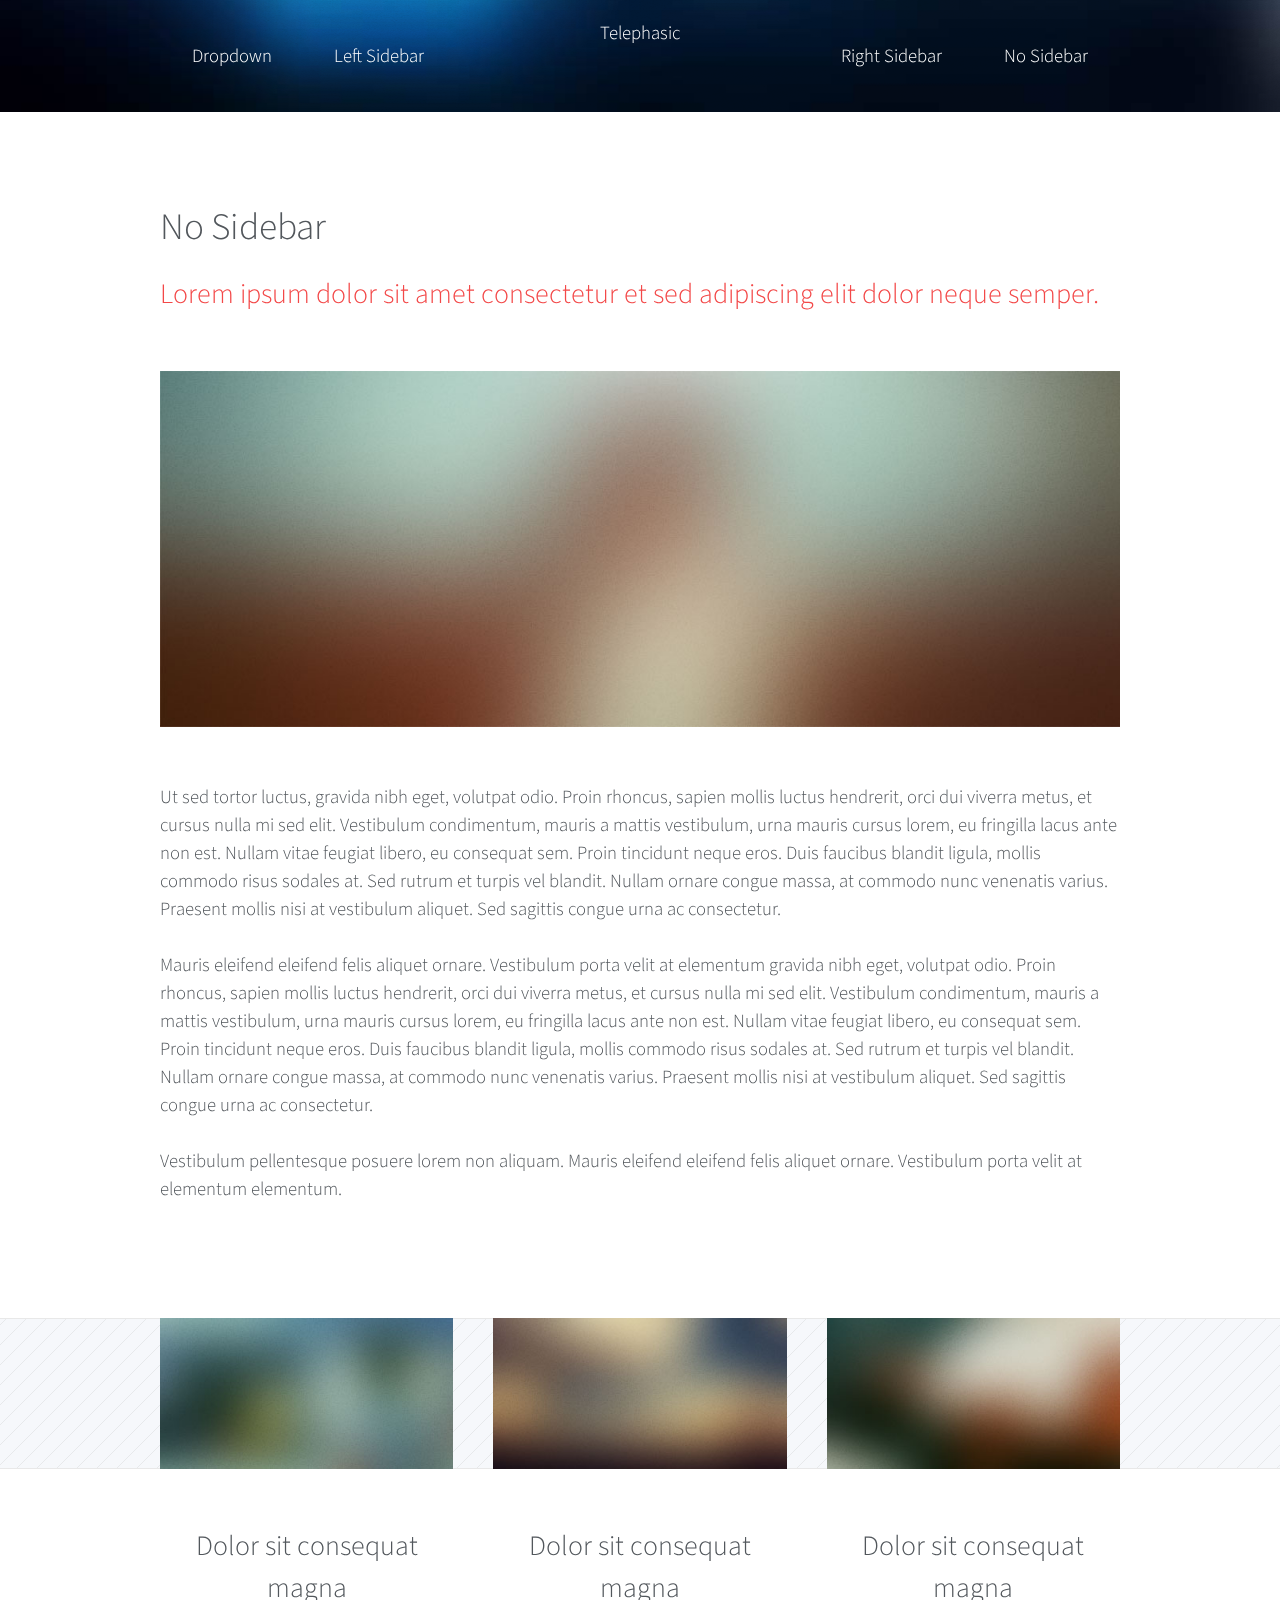
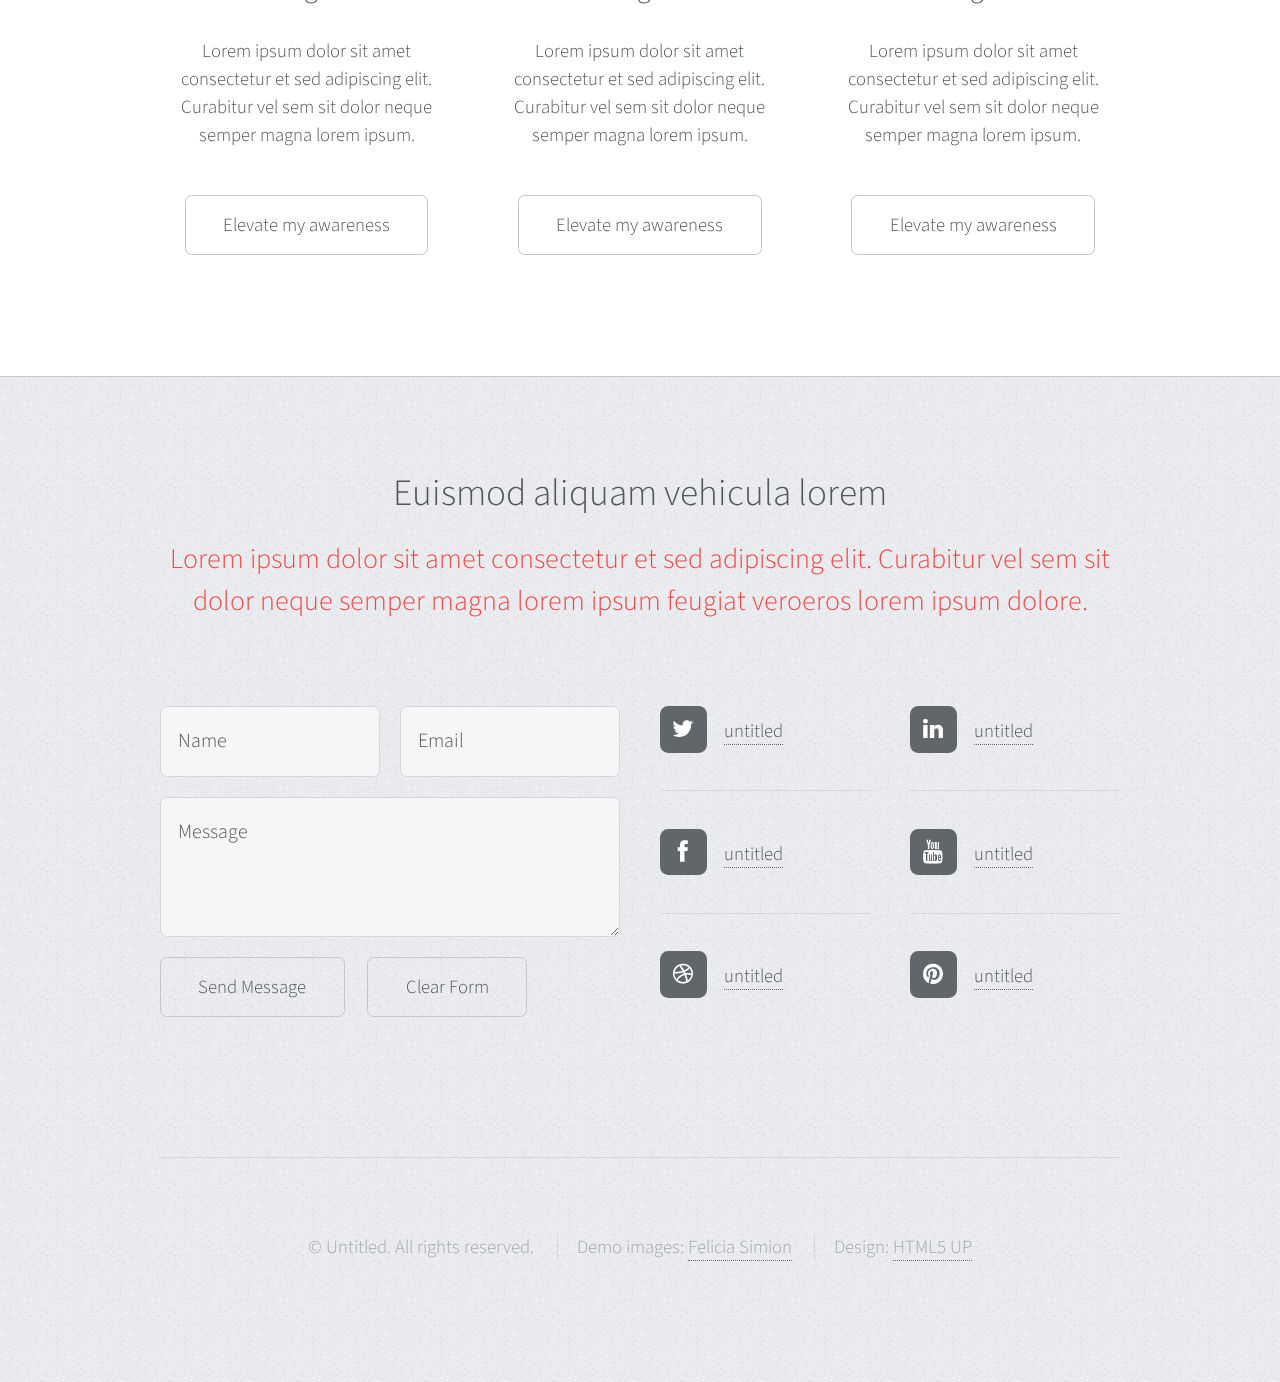
<file: no-sidebar.html>
<!DOCTYPE HTML>
<!--
	Telephasic 1.0 by HTML5 UP
	html5up.net | @n33co
	Free for personal and commercial use under the CCA 3.0 license (html5up.net/license)
-->
<html>
	<head>
		<title>No Sidebar - Telephasic by HTML5 UP</title>
		<meta http-equiv="content-type" content="text/html; charset=utf-8" />
		<meta name="description" content="" />
		<meta name="keywords" content="" />
		<link href="http://fonts.googleapis.com/css?family=Source+Sans+Pro:300,600" rel="stylesheet" type="text/css" />
		<!--[if lte IE 8]><script src="js/html5shiv.js"><![endif]-->
		<script src="js/jquery.min.js"></script>
		<script src="js/jquery.dropotron.js"></script>
		<script src="js/skel.min.js"></script>
		<script src="js/skel-panels.min.js"></script>
		<script src="js/init.js"></script>
		<noscript>
			<link rel="stylesheet" href="css/skel-noscript.css" />
			<link rel="stylesheet" href="css/style.css" />
			<link rel="stylesheet" href="css/style-n1.css" />
		</noscript>
	</head>
	<body class="no-sidebar">

		<!-- Header Wrapper -->
			<div id="header-wrapper">
						
				<!-- Header -->
					<div id="header" class="container">
						
						<!-- Logo -->
							<h1 id="logo"><a href="index.html">Telephasic</a></h1>
						
						<!-- Nav -->
							<nav id="nav">
								<ul>
									<li>
										<a href="">Dropdown</a>
										<ul>
											<li><a href="#">Lorem ipsum dolor</a></li>
											<li><a href="#">Magna phasellus</a></li>
											<li><a href="#">Etiam dolore nisl</a></li>
											<li>
												<span>Phasellus consequat</span>
												<ul>
													<li><a href="#">Lorem ipsum dolor</a></li>
													<li><a href="#">Phasellus consequat</a></li>
													<li><a href="#">Magna phasellus</a></li>
													<li><a href="#">Etiam dolore nisl</a></li>
												</ul>
											</li>
											<li><a href="#">Veroeros feugiat</a></li>
										</ul>
									</li>
									<li><a href="left-sidebar.html">Left Sidebar</a></li>
									<li class="break"><a href="right-sidebar.html">Right Sidebar</a></li>
									<li><a href="no-sidebar.html">No Sidebar</a></li>
								</ul>
							</nav>

					</div>

			</div>

		<!-- Main Wrapper -->
			<div class="wrapper">

				<div class="container">
					<div class="row" id="main">
						<div class="12u">
					
							<!-- Content -->
								<article id="content">
									<header>
										<h2>No Sidebar</h2>
										<span>Lorem ipsum dolor sit amet consectetur et sed adipiscing elit
										dolor neque semper.</span>
									</header>
									<a href="http://ineedchemicalx.deviantart.com/art/Pasadena-357650036" class="image full"><img src="images/pic06.jpg" alt="" /></a>
									<p>Ut sed tortor luctus, gravida nibh eget, volutpat odio. Proin rhoncus, sapien 
									mollis luctus hendrerit, orci dui viverra metus, et cursus nulla mi sed elit. Vestibulum 
									condimentum, mauris a mattis vestibulum, urna mauris cursus lorem, eu fringilla lacus 
									ante non est. Nullam vitae feugiat libero, eu consequat sem. Proin tincidunt neque 
									eros. Duis faucibus blandit ligula, mollis commodo risus sodales at. Sed rutrum et 
									turpis vel blandit. Nullam ornare congue massa, at commodo nunc venenatis varius. 
									Praesent mollis nisi at vestibulum aliquet. Sed sagittis congue urna ac consectetur.</p>
									<p>Mauris eleifend eleifend felis aliquet ornare. Vestibulum porta velit at elementum
									gravida nibh eget, volutpat odio. Proin rhoncus, sapien 
									mollis luctus hendrerit, orci dui viverra metus, et cursus nulla mi sed elit. Vestibulum 
									condimentum, mauris a mattis vestibulum, urna mauris cursus lorem, eu fringilla lacus 
									ante non est. Nullam vitae feugiat libero, eu consequat sem. Proin tincidunt neque 
									eros. Duis faucibus blandit ligula, mollis commodo risus sodales at. Sed rutrum et 
									turpis vel blandit. Nullam ornare congue massa, at commodo nunc venenatis varius. 
									Praesent mollis nisi at vestibulum aliquet. Sed sagittis congue urna ac consectetur.</p>
									<p>Vestibulum pellentesque posuere lorem non aliquam. Mauris eleifend eleifend 
									felis aliquet ornare. Vestibulum porta velit at elementum elementum.</p>
								</article>

						</div>
					</div>
					<div class="row features">
						<section class="4u feature">
							<div class="image-wrapper first">
								<a href="http://ineedchemicalx.deviantart.com/art/Time-goes-by-too-fast-335982438" class="image full"><img src="images/pic03.jpg" alt="" /></a>
							</div>
							<header>
								<h3>Dolor sit consequat magna</h3>
							</header>
							<p>Lorem ipsum dolor sit amet consectetur et sed adipiscing elit. Curabitur 
							vel sem sit dolor neque semper magna lorem ipsum.</p>
							<ul class="actions">
								<li><a href="#" class="button">Elevate my awareness</a></li>
							</ul>
						</section>
						<section class="4u feature">
							<div class="image-wrapper">
								<a href="http://ineedchemicalx.deviantart.com/art/Kingdom-of-the-Wind-348268044" class="image full"><img src="images/pic04.jpg" alt="" /></a>
							</div>
							<header>
								<h3>Dolor sit consequat magna</h3>
							</header>
							<p>Lorem ipsum dolor sit amet consectetur et sed adipiscing elit. Curabitur 
							vel sem sit dolor neque semper magna lorem ipsum.</p>
							<ul class="actions">
								<li><a href="#" class="button">Elevate my awareness</a></li>
							</ul>
						</section>
						<section class="4u feature">
							<div class="image-wrapper">
								<a href="http://ineedchemicalx.deviantart.com/art/Elysium-355393900" class="image full"><img src="images/pic05.jpg" alt="" /></a>
							</div>
							<header>
								<h3>Dolor sit consequat magna</h3>
							</header>
							<p>Lorem ipsum dolor sit amet consectetur et sed adipiscing elit. Curabitur 
							vel sem sit dolor neque semper magna lorem ipsum.</p>
							<ul class="actions">
								<li><a href="#" class="button">Elevate my awareness</a></li>
							</ul>
						</section>
					</div>
				</div>
			</div>

		<!-- Footer Wrapper -->
			<div id="footer-wrapper">

				<!-- Footer -->
					<div id="footer" class="container">
						<header class="major">
							<h2>Euismod aliquam vehicula lorem</h2>
							<span>Lorem ipsum dolor sit amet consectetur et sed adipiscing elit. Curabitur vel sem sit<br />
							dolor neque semper magna lorem ipsum feugiat veroeros lorem ipsum dolore.</span>
						</header>
						<div class="row">
							<section class="6u">
								<form method="post" action="#">
									<div class="row half">
										<div class="6u">
											<input name="name" placeholder="Name" type="text" class="text" />
										</div>
										<div class="6u">
											<input name="email" placeholder="Email" type="text" class="text" />
										</div>
									</div>
									<div class="row half">
										<div class="12u">
											<textarea name="message" placeholder="Message"></textarea>
										</div>
									</div>
									<div class="row half">
										<div class="12u">
											<ul class="actions">
												<li><a href="#" class="button">Send Message</a></li>
												<li><a href="#" class="button">Clear Form</a></li>
											</ul>
										</div>
									</div>
								</form>
							</section>
							<section class="6u">
								<div class="row no-collapse-1">
									<ul class="divided icons 6u">
										<li class="icon icon-twitter"><a href="#"><span class="extra">twitter.com/</span>untitled</a></li>
										<li class="icon icon-facebook"><a href="#"><span class="extra">facebook.com/</span>untitled</a></li>
										<li class="icon icon-dribbble"><a href="#"><span class="extra">dribbble.com/</span>untitled</a></li>
									</ul>
									<ul class="divided icons 6u">
										<li class="icon icon-linkedin"><a href="#"><span class="extra">linkedin.com/</span>untitled</a></li>
										<li class="icon icon-youtube"><a href="#"><span class="extra">youtube.com/</span>untitled</a></li>
										<li class="icon icon-pinterest"><a href="#"><span class="extra">pinterest.com/</span>untitled</a></li>
									</ul>
								</div>
							</section>
						</div>
					</div>

				<!-- Copyright -->
					<div id="copyright" class="container">
						<ul class="menu">
							<li>&copy; Untitled. All rights reserved.</li>
							<li>Demo images: <a href="http://ineedchemicalx.deviantart.com/">Felicia Simion</a></li>
							<li>Design: <a href="http://html5up.net/">HTML5 UP</a></li>
						</ul>
					</div>

			</div>

	</body>
</html>
</file>
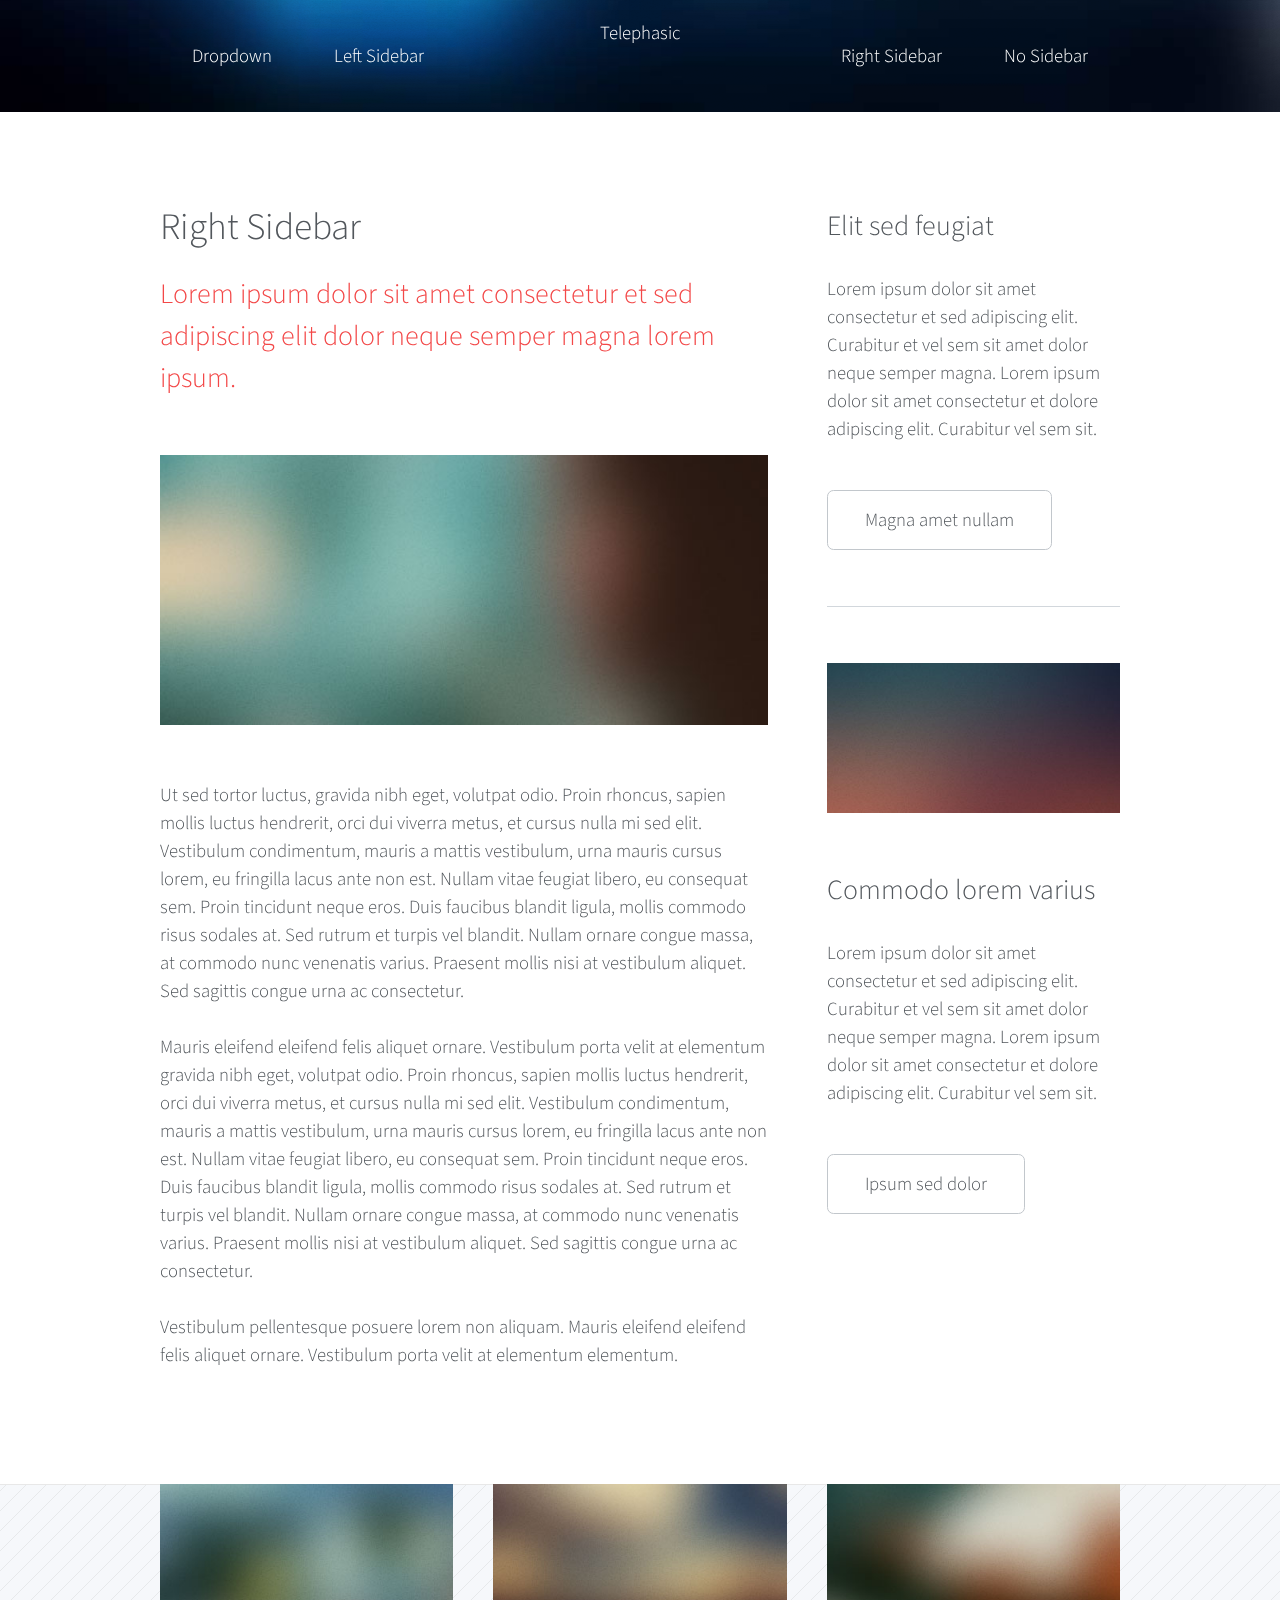
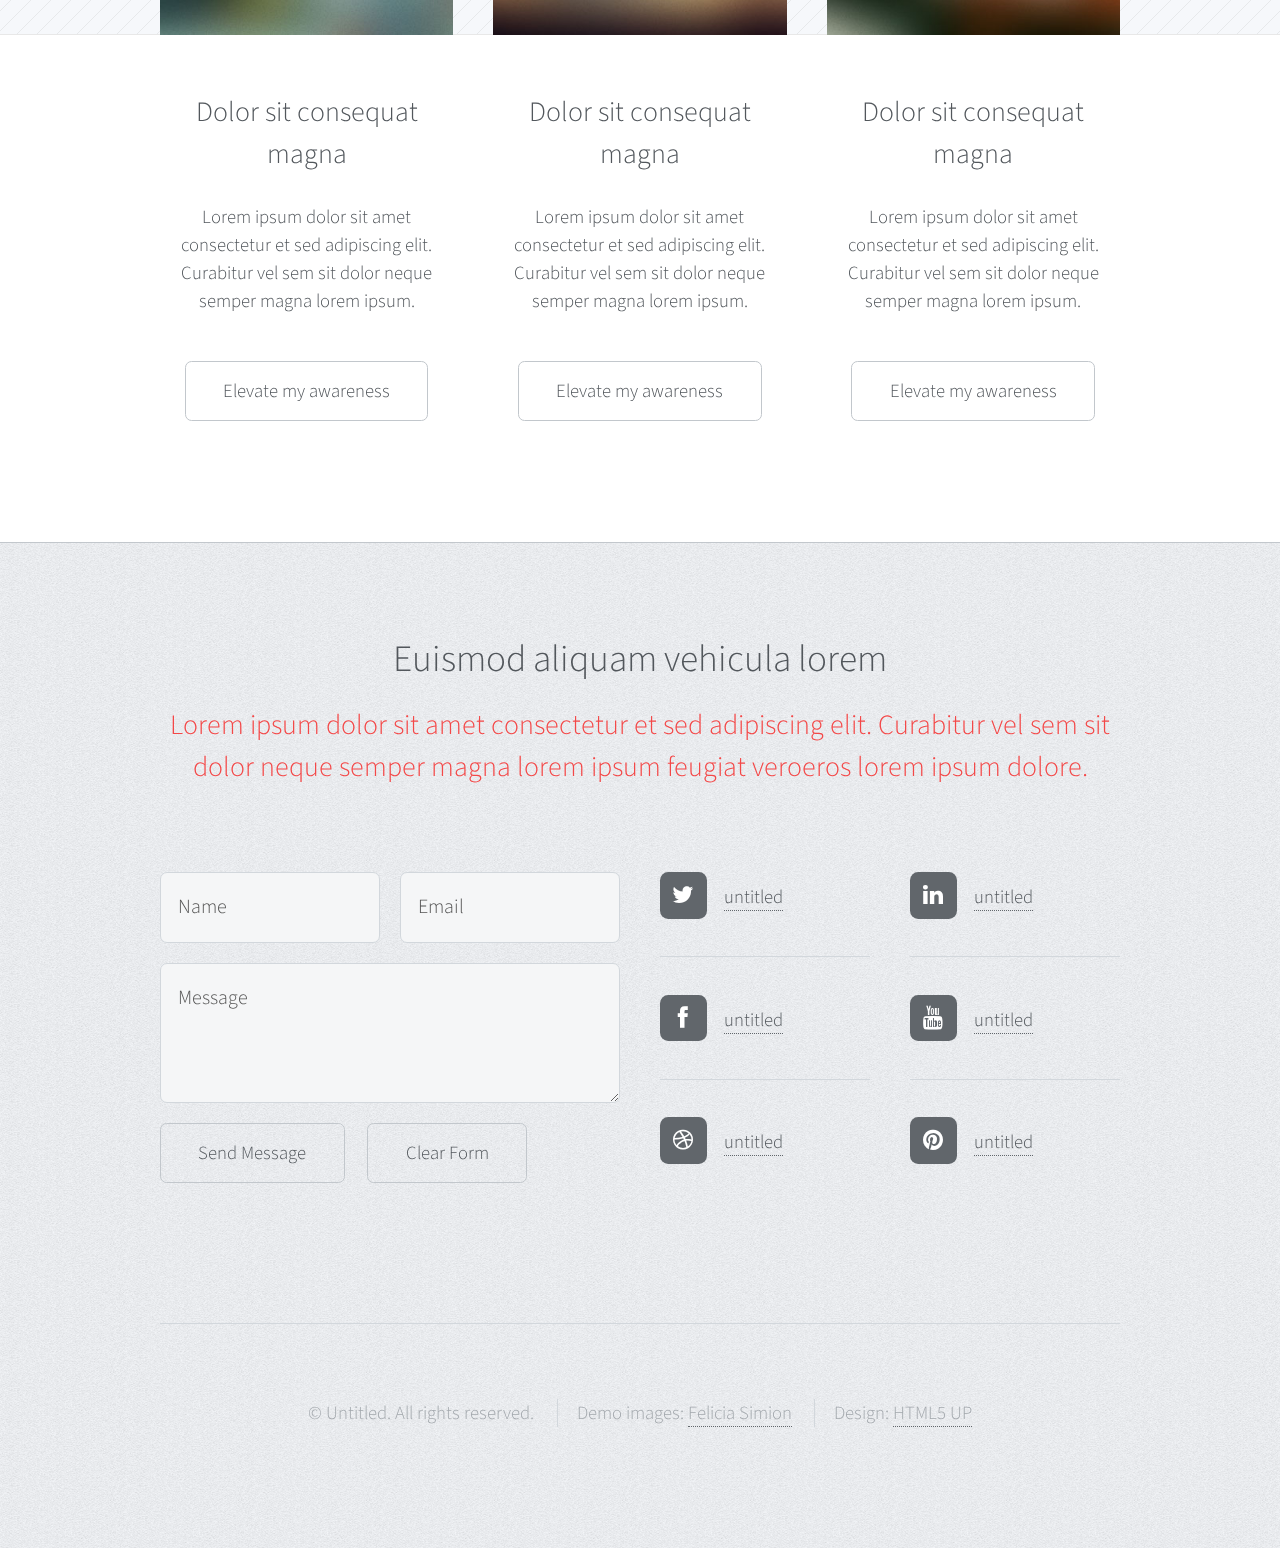
<file: right-sidebar.html>
<!DOCTYPE HTML>
<!--
	Telephasic 1.0 by HTML5 UP
	html5up.net | @n33co
	Free for personal and commercial use under the CCA 3.0 license (html5up.net/license)
-->
<html>
	<head>
		<title>Right Sidebar - Telephasic by HTML5 UP</title>
		<meta http-equiv="content-type" content="text/html; charset=utf-8" />
		<meta name="description" content="" />
		<meta name="keywords" content="" />
		<link href="http://fonts.googleapis.com/css?family=Source+Sans+Pro:300,600" rel="stylesheet" type="text/css" />
		<!--[if lte IE 8]><script src="js/html5shiv.js"><![endif]-->
		<script src="js/jquery.min.js"></script>
		<script src="js/jquery.dropotron.js"></script>
		<script src="js/skel.min.js"></script>
		<script src="js/skel-panels.min.js"></script>
		<script src="js/init.js"></script>
		<noscript>
			<link rel="stylesheet" href="css/skel-noscript.css" />
			<link rel="stylesheet" href="css/style.css" />
			<link rel="stylesheet" href="css/style-n1.css" />
		</noscript>
	</head>
	<body class="right-sidebar">

		<!-- Header Wrapper -->
			<div id="header-wrapper">
						
				<!-- Header -->
					<div id="header" class="container">
						
						<!-- Logo -->
							<h1 id="logo"><a href="index.html">Telephasic</a></h1>
						
						<!-- Nav -->
							<nav id="nav">
								<ul>
									<li>
										<a href="">Dropdown</a>
										<ul>
											<li><a href="#">Lorem ipsum dolor</a></li>
											<li><a href="#">Magna phasellus</a></li>
											<li><a href="#">Etiam dolore nisl</a></li>
											<li>
												<span>Phasellus consequat</span>
												<ul>
													<li><a href="#">Lorem ipsum dolor</a></li>
													<li><a href="#">Phasellus consequat</a></li>
													<li><a href="#">Magna phasellus</a></li>
													<li><a href="#">Etiam dolore nisl</a></li>
												</ul>
											</li>
											<li><a href="#">Veroeros feugiat</a></li>
										</ul>
									</li>
									<li><a href="left-sidebar.html">Left Sidebar</a></li>
									<li class="break"><a href="right-sidebar.html">Right Sidebar</a></li>
									<li><a href="no-sidebar.html">No Sidebar</a></li>
								</ul>
							</nav>

					</div>

			</div>

		<!-- Main Wrapper -->
			<div class="wrapper">

				<div class="container">
					<div class="row" id="main">
						<div class="8u">
					
							<!-- Content -->
								<article id="content">
									<header>
										<h2>Right Sidebar</h2>
										<span>Lorem ipsum dolor sit amet consectetur et sed adipiscing elit
										dolor neque semper magna lorem ipsum.</span>
									</header>
									<a href="http://ineedchemicalx.deviantart.com/art/Mind-is-a-clear-stage-375431607" class="image full"><img src="images/pic01.jpg" alt="" /></a>
									<p>Ut sed tortor luctus, gravida nibh eget, volutpat odio. Proin rhoncus, sapien 
									mollis luctus hendrerit, orci dui viverra metus, et cursus nulla mi sed elit. Vestibulum 
									condimentum, mauris a mattis vestibulum, urna mauris cursus lorem, eu fringilla lacus 
									ante non est. Nullam vitae feugiat libero, eu consequat sem. Proin tincidunt neque 
									eros. Duis faucibus blandit ligula, mollis commodo risus sodales at. Sed rutrum et 
									turpis vel blandit. Nullam ornare congue massa, at commodo nunc venenatis varius. 
									Praesent mollis nisi at vestibulum aliquet. Sed sagittis congue urna ac consectetur.</p>
									<p>Mauris eleifend eleifend felis aliquet ornare. Vestibulum porta velit at elementum
									gravida nibh eget, volutpat odio. Proin rhoncus, sapien 
									mollis luctus hendrerit, orci dui viverra metus, et cursus nulla mi sed elit. Vestibulum 
									condimentum, mauris a mattis vestibulum, urna mauris cursus lorem, eu fringilla lacus 
									ante non est. Nullam vitae feugiat libero, eu consequat sem. Proin tincidunt neque 
									eros. Duis faucibus blandit ligula, mollis commodo risus sodales at. Sed rutrum et 
									turpis vel blandit. Nullam ornare congue massa, at commodo nunc venenatis varius. 
									Praesent mollis nisi at vestibulum aliquet. Sed sagittis congue urna ac consectetur.</p>
									<p>Vestibulum pellentesque posuere lorem non aliquam. Mauris eleifend eleifend 
									felis aliquet ornare. Vestibulum porta velit at elementum elementum.</p>
								</article>

						</div>
						<div class="4u">

							<!-- Sidebar -->
								<section id="sidebar">
									<section>
										<header>
											<h3>Elit sed feugiat</h3>
										</header>
										<p>Lorem ipsum dolor sit amet consectetur et sed adipiscing elit. Curabitur et vel 
										sem sit amet dolor neque semper magna. Lorem ipsum dolor sit amet consectetur et dolore 
										adipiscing elit. Curabitur vel sem sit.</p>
										<ul class="actions">
											<li><a href="#" class="button">Magna amet nullam</a></li>
										</ul>
									</section>
									<section>
										<a href="http://ineedchemicalx.deviantart.com/art/Boundless-291831118" class="image full"><img src="images/pic07.jpg" alt="" /></a>
										<header>
											<h3>Commodo lorem varius</h3>
										</header>
										<p>Lorem ipsum dolor sit amet consectetur et sed adipiscing elit. Curabitur et vel 
										sem sit amet dolor neque semper magna. Lorem ipsum dolor sit amet consectetur et dolore 
										adipiscing elit. Curabitur vel sem sit.</p>
										<ul class="actions">
											<li><a href="#" class="button">Ipsum sed dolor</a></li>
										</ul>
									</section>
								</section>
					
						</div>
					</div>
					<div class="row features">
						<section class="4u feature">
							<div class="image-wrapper first">
								<a href="http://ineedchemicalx.deviantart.com/art/Time-goes-by-too-fast-335982438" class="image full"><img src="images/pic03.jpg" alt="" /></a>
							</div>
							<header>
								<h3>Dolor sit consequat magna</h3>
							</header>
							<p>Lorem ipsum dolor sit amet consectetur et sed adipiscing elit. Curabitur 
							vel sem sit dolor neque semper magna lorem ipsum.</p>
							<ul class="actions">
								<li><a href="#" class="button">Elevate my awareness</a></li>
							</ul>
						</section>
						<section class="4u feature">
							<div class="image-wrapper">
								<a href="http://ineedchemicalx.deviantart.com/art/Kingdom-of-the-Wind-348268044" class="image full"><img src="images/pic04.jpg" alt="" /></a>
							</div>
							<header>
								<h3>Dolor sit consequat magna</h3>
							</header>
							<p>Lorem ipsum dolor sit amet consectetur et sed adipiscing elit. Curabitur 
							vel sem sit dolor neque semper magna lorem ipsum.</p>
							<ul class="actions">
								<li><a href="#" class="button">Elevate my awareness</a></li>
							</ul>
						</section>
						<section class="4u feature">
							<div class="image-wrapper">
								<a href="http://ineedchemicalx.deviantart.com/art/Elysium-355393900" class="image full"><img src="images/pic05.jpg" alt="" /></a>
							</div>
							<header>
								<h3>Dolor sit consequat magna</h3>
							</header>
							<p>Lorem ipsum dolor sit amet consectetur et sed adipiscing elit. Curabitur 
							vel sem sit dolor neque semper magna lorem ipsum.</p>
							<ul class="actions">
								<li><a href="#" class="button">Elevate my awareness</a></li>
							</ul>
						</section>
					</div>
				</div>
			</div>

		<!-- Footer Wrapper -->
			<div id="footer-wrapper">

				<!-- Footer -->
					<div id="footer" class="container">
						<header class="major">
							<h2>Euismod aliquam vehicula lorem</h2>
							<span>Lorem ipsum dolor sit amet consectetur et sed adipiscing elit. Curabitur vel sem sit<br />
							dolor neque semper magna lorem ipsum feugiat veroeros lorem ipsum dolore.</span>
						</header>
						<div class="row">
							<section class="6u">
								<form method="post" action="#">
									<div class="row half">
										<div class="6u">
											<input name="name" placeholder="Name" type="text" class="text" />
										</div>
										<div class="6u">
											<input name="email" placeholder="Email" type="text" class="text" />
										</div>
									</div>
									<div class="row half">
										<div class="12u">
											<textarea name="message" placeholder="Message"></textarea>
										</div>
									</div>
									<div class="row half">
										<div class="12u">
											<ul class="actions">
												<li><a href="#" class="button">Send Message</a></li>
												<li><a href="#" class="button">Clear Form</a></li>
											</ul>
										</div>
									</div>
								</form>
							</section>
							<section class="6u">
								<div class="row no-collapse-1">
									<ul class="divided icons 6u">
										<li class="icon icon-twitter"><a href="#"><span class="extra">twitter.com/</span>untitled</a></li>
										<li class="icon icon-facebook"><a href="#"><span class="extra">facebook.com/</span>untitled</a></li>
										<li class="icon icon-dribbble"><a href="#"><span class="extra">dribbble.com/</span>untitled</a></li>
									</ul>
									<ul class="divided icons 6u">
										<li class="icon icon-linkedin"><a href="#"><span class="extra">linkedin.com/</span>untitled</a></li>
										<li class="icon icon-youtube"><a href="#"><span class="extra">youtube.com/</span>untitled</a></li>
										<li class="icon icon-pinterest"><a href="#"><span class="extra">pinterest.com/</span>untitled</a></li>
									</ul>
								</div>
							</section>
						</div>
					</div>

				<!-- Copyright -->
					<div id="copyright" class="container">
						<ul class="menu">
							<li>&copy; Untitled. All rights reserved.</li>
							<li>Demo images: <a href="http://ineedchemicalx.deviantart.com/">Felicia Simion</a></li>
							<li>Design: <a href="http://html5up.net/">HTML5 UP</a></li>
						</ul>
					</div>

			</div>

	</body>
</html>
</file>
<file: css/skel-noscript.css>
html,body,div,span,applet,object,iframe,h1,h2,h3,h4,h5,h6,p,blockquote,pre,a,abbr,acronym,address,big,cite,code,del,dfn,em,img,ins,kbd,q,s,samp,small,strike,strong,sub,sup,tt,var,b,u,i,center,dl,dt,dd,ol,ul,li,fieldset,form,label,legend,table,caption,tbody,tfoot,thead,tr,th,td,article,aside,canvas,details,embed,figure,figcaption,footer,header,hgroup,menu,nav,output,ruby,section,summary,time,mark,audio,video{margin:0;padding:0;border:0;font-size:100%;font:inherit;vertical-align:baseline}article,aside,details,figcaption,figure,footer,header,hgroup,menu,nav,section{display:block}body{line-height:1}ol,ul{list-style:none}blockquote,q{quotes:none}blockquote:before,blockquote:after,q:before,q:after{content:'';content:none}table{border-collapse:collapse;border-spacing:0}body{-webkit-text-size-adjust:none}*,*:before,*:after{-moz-box-sizing:border-box;-webkit-box-sizing:border-box;-o-box-sizing:border-box;-ms-box-sizing:border-box;box-sizing:border-box}.container{width:1200px;margin:0 auto}.\31 2u{width:100%}.\31 1u{width:91.6666666667%}.\31 0u{width:83.3333333333%}.\39 u{width:75%}.\38 u{width:66.6666666667%}.\37 u{width:58.3333333333%}.\36 u{width:50%}.\35 u{width:41.6666666667%}.\34 u{width:33.3333333333%}.\33 u{width:25%}.\32 u{width:16.6666666667%}.\31 u{width:8.3333333333%}.\-11u{margin-left:91.6666666667%}.\-10u{margin-left:83.3333333333%}.\-9u{margin-left:75%}.\-8u{margin-left:66.6666666667%}.\-7u{margin-left:58.3333333333%}.\-6u{margin-left:50%}.\-5u{margin-left:41.6666666667%}.\-4u{margin-left:33.3333333333%}.\-3u{margin-left:25%}.\-2u{margin-left:16.6666666667%}.\-1u{margin-left:8.3333333333%}.row>*{padding:50px 0 0 50px;float:left;-moz-box-sizing:border-box;-webkit-box-sizing:border-box;-o-box-sizing:border-box;-ms-box-sizing:border-box;box-sizing:border-box}.row+.row>*{padding-top:50px}.row{margin-left:-50px}.row:after{content:'';display:block;clear:both;height:0}.row:first-child>*{padding-top:0}.row>*{padding-top:0}.row.flush{margin-left:0}.row.flush>*{padding:0 !important}.row.half>*{padding:25px 0 0 25px}.row.half+.row.half>*{padding-top:25px}.row.half{margin-left:-25px}.row.double>*{padding:100px 0 0 100px}.row.double+.row.double>*{padding-top:100px}.row.double{margin-left:-100px}
</file>
<file: css/style-n1.css>
/*
	Telephasic 1.0 by HTML5 UP
	html5up.net | @n33co
	Free for personal and commercial use under the CCA 3.0 license (html5up.net/license)
*/

/*********************************************************************************/
/* Basic                                                                         */
/*********************************************************************************/

	body,input,textarea,select
	{
		line-height: 1.75em;
		font-size: 15pt;
	}

	header
	{
		margin-bottom: 1.5em;
	}

		header > span
		{
			padding: 0.75em 0 1em 0;
			font-size: 1.5em;
			line-height: 1.5em;
		}

	h2
	{
		font-size: 2em;
		line-height: 1.25em;
	}

	h3
	{
		font-size: 1.5em;
		line-height: 1.5em;
	}

/*********************************************************************************/
/* Header                                                                        */
/*********************************************************************************/

	#logo
	{
		position: absolute;
		z-index: 1;
		top: 1em;
		left: 50%;
		width: 15em;
		margin-left: -7.5em;
		height: 4em;
	}
	
		#logo a
		{
			display: block;
			width: 100%;
			height: 100%;
			display: inline-block;
			text-align: center;
			border-bottom:none!important;
			/*background:url('images/ignite-logo-temp-big.png') no-repeat center;*/
		}

	#nav
	{
		text-align: center;
		position: absolute;
		top: 1em;
		left: 0;
		width: 100%;
		height: 4em;
		line-height: 4em;
	}

		#nav > ul
		{
			margin: 0;
		}

			#nav > ul > li > ul
			{
				display: none;
			}
		
			#nav > ul > li
			{
				display: inline-block;
				margin-left: 1em;
			}
			
				#nav > ul > li > span,
				#nav > ul > li > a
				{
					color: #fff;
					text-decoration: none;
					outline: 0;
					border: 0;
					border: solid 1px rgba(255,255,255,0);
					border-radius: 0.35em;
					padding: 0.3em 1em 0.3em 1em;
					-moz-transition: border-color 0.25s ease-in-out, background-color 0.25s ease-in-out;
					-webkit-transition: border-color 0.25s ease-in-out, background-color 0.25s ease-in-out;
					-o-transition: border-color 0.25s ease-in-out, background-color 0.25s ease-in-out;
					-ms-transition: border-color 0.25s ease-in-out, background-color 0.25s ease-in-out;
					transition: border-color 0.25s ease-in-out, background-color 0.25s ease-in-out;
				}

			#nav > ul > li.active > span,
			#nav > ul > li.active > a
			{
				border-color: rgba(255,255,255,0.75);
				background-color: rgba(255,255,255,0.15);
				color: #fff;
			}

			#nav > ul > li:first-child
			{
				margin-left: 0;
			}

			#nav > ul > li.break
			{
				margin-left: 20em;
			}
			
	.dropotron
	{
		text-align: left;
		line-height: 2em;
		border-radius: 0.35em;
		min-width: 12em;
		background: #fff;
		line-height: 1em;
		padding: 0.85em 0 0.85em 0;
		box-shadow: 0px 1px 3px 0px rgba(0,0,0,0.25);
		margin-top: -0.8em;
	}

		.dropotron a,
		.dropotron span
		{
			display: block;
			padding: 0.65em 1em 0.65em 1em;
			border-top: solid 1px #e8e8e8;
			border-bottom: 0;
		}
		
		.dropotron li:first-child > a,
		.dropotron li:first-child > span
		{
			border-top: 0;
		}
	
		.dropotron li.active > a,
		.dropotron li.active > span
		{
			color: #f35858;
		}
	
	.dropotron-level-0
	{
		font-size: 0.9em;
		margin-top: 0;
	}

		.dropotron-level-0:before
		{
			content: '';
			position: absolute;
			top: -1em;
			width: 1em;
			height: 1em;
			border-bottom: solid 0.5em #fff;
			border-left: solid 0.5em rgba(255,255,255,0);
			border-right: solid 0.5em rgba(255,255,255,0);
		}

		.dropotron-level-0.center:before
		{
			left: 50%;
			margin-left: -0.5em;
		}

		.dropotron-level-0.left:before
		{
			left: 1em;
		}

		.dropotron-level-0.right:before
		{
			right: 1em;
		}

/*********************************************************************************/
/* Wrappers                                                                      */
/*********************************************************************************/

	.wrapper
	{
		padding: 6em 0 6em 0;
	}

	#header-wrapper
	{
		padding: 4em 0 2em 0;
		
		/*
			If you're using your own background image here, change this to:

			background-size: cover;
		*/
		
		background-size: 100% 620%;
	}
	
		.homepage #header-wrapper
		{
			padding: 10em 0 6em 0;

			/*
				If you're using your own background image here, change this to:

				background-size: cover;
			*/

			background-size: 100% 100%;
		}
	
	#promo-wrapper
	{
		padding: 6em 0 6em 0;
	}
	
	#footer-wrapper
	{
		padding: 6em 0 6em 0;
	}

/*********************************************************************************/
/* Hero                                                                          */
/*********************************************************************************/

	#hero
	{
		padding: 3em 0 0 0;
	}
	
		#hero h2
		{
			font-size: 3em;
		}
		
		#hero p
		{
			font-size: 1.5em;
			line-height: 1.5em;
		}
		
		#hero .button
		{
			font-size: 1.25em;
		}
		
/*********************************************************************************/
/* Promo                                                                         */
/*********************************************************************************/

	#promo
	{
		padding: 1.75em 2.5em 1.75em 2.5em;
		display: inline-block;
	}
	
		#promo .button
		{
			font-size: 1.25em;
		}
		
		#promo h2
		{
			display: inline-block;
			margin-right: 1em;
			font-size: 1.75em;
		}

/*********************************************************************************/
/* Main                                                                          */
/*********************************************************************************/

	#main
	{
		padding-bottom: 4em;
	}

/*********************************************************************************/
/* Content                                                                       */
/*********************************************************************************/

	.right-sidebar #content
	{
		padding-right: 2em;
	}

	.left-sidebar #content
	{
		padding-left: 2em;
	}

/*********************************************************************************/
/* Sidebar                                                                       */
/*********************************************************************************/

	#sidebar
	{
	}
	
		#sidebar section
		{
			border-top: solid 1px #d2d7dc;
			margin-top: 3em;
			padding-top: 3em;
		}

		#sidebar section:first-child
		{
			border-top: 0;
			margin-top: 0;
			padding-top: 0;
		}

/*********************************************************************************/
/* Footer                                                                        */
/*********************************************************************************/

	#footer
	{
	}
		
		#footer header.major
		{
			margin-bottom: 3em;
		}

/*********************************************************************************/
/* Copyright                                                                     */
/*********************************************************************************/

	#copyright
	{
		padding-top: 4em;
		margin-top: 6em;
	}
</file>
<file: css/style.css>
@charset 'UTF-8';

@font-face {
	font-family: 'FontAwesome';
	src: url('font/fontawesome-webfont.eot?v=3.2.1');
	src: url('font/fontawesome-webfont.eot?#iefix&v=3.2.1') format('embedded-opentype'), url('font/fontawesome-webfont.woff?v=3.2.1') format('woff'), url('font/fontawesome-webfont.ttf?v=3.2.1') format('truetype'), url('font/fontawesome-webfont.svg#fontawesomeregular?v=3.2.1') format('svg');
	font-weight: normal;
	font-style: normal;
}

/*
	Telephasic 1.0 by HTML5 UP
	html5up.net | @n33co
	Free for personal and commercial use under the CCA 3.0 license (html5up.net/license)
*/

/*********************************************************************************/
/* Basic                                                                         */
/*********************************************************************************/

	body
	{
		background: #f5f7fa;
	}

	body,input,textarea,select
	{
		font-family: 'Source Sans Pro', sans-serif;
		font-weight: 300;
		color: #52575c;
	}

	h1,h2,h3,h4,h5,h6
	{
		font-weight: 300;
		color: #52575c;
	}
	
		h1 a, h2 a, h3 a, h4 a, h5 a, h6 a
		{
			color: inherit;
			text-decoration: none;
		}

	a
	{
		color: inherit;
		text-decoration: none;
		border-bottom: dotted 1px #62676c;
		-moz-transition: color 0.25s ease-in-out, border-color 0.25s ease-in-out, background-color 0.25s ease-in-out;
		-webkit-transition: color 0.25s ease-in-out, border-color 0.25s ease-in-out, background-color 0.25s ease-in-out;
		-o-transition: color 0.25s ease-in-out, border-color 0.25s ease-in-out, background-color 0.25s ease-in-out;
		-ms-transition: color 0.25s ease-in-out, border-color 0.25s ease-in-out, background-color 0.25s ease-in-out;
		transition: color 0.25s ease-in-out, border-color 0.25s ease-in-out, background-color 0.25s ease-in-out;
	}
	
		a:hover
		{
			color: #f35858;
			border-bottom-color: rgba(255,255,255,0);
		}

	strong, b
	{
		font-weight: 300;
		color: #42474c;
	}
	
	em, i
	{
		font-style: italic;
	}
	
	sub
	{
		position: relative;
		top: 0.5em;
		font-size: 0.8em;
	}
	
	sup
	{
		position: relative;
		top: -0.5em;
		font-size: 0.8em;
	}
	
	hr
	{
		border: 0;
		border-top: solid 1px #ddd;
	}
	
	blockquote
	{
		border-left: solid 0.5em #ddd;
		padding: 1em 0 1em 2em;
		font-style: italic;
	}
	
	p, ul, ol, dl, table, .features
	{
		margin-bottom: 1.5em;
	}

	br.clear
	{
		clear: both;
	}

	header
	{
	}
	
		header > span
		{
			display: block;
			color: #f34848;
		}

		header.major
		{
			text-align: center;
		}

	.feature
	{
		text-align: center;
	}
	
	/* Sections/Articles */
	
		section,
		article
		{
			margin-bottom: 3em;
		}
		
		section > :last-child,
		article > :last-child
		{
			margin-bottom: 0;
		}

		section:last-child,
		article:last-child
		{
			margin-bottom: 0;
		}
		
		.row > section,
		.row > article
		{
			margin-bottom: 0;
		}

	/* Images */

		.image
		{
			display: inline-block;
			-moz-transition: opacity 0.25s ease-in-out;
			-webkit-transition: opacity 0.25s ease-in-out;
			-o-transition: opacity 0.25s ease-in-out;
			-ms-transition: opacity 0.25s ease-in-out;
			transition: opacity 0.25s ease-in-out;
			outline: 0;
			border: 0;
		}
		
			.image img
			{
				display: block;
				width: 100%;
			}

			.image.full
			{
				display: block;
				width: 100%;
				margin: 0 0 3em 0;
			}
			
			.image.left
			{
				float: left;
				margin: 0 2em 2em 0;
			}
			
			.image.centered
			{
				display: block;
				margin: 0 0 3em 0;
			}

				.image.centered img
				{
					margin: 0 auto;
					width: auto;
				}

			a.image:hover
			{
				opacity: 0.85;
			}

	/* Lists */

		ul.default
		{
		}

		ul.actions
		{
			padding-top: 1em;
		}
		
			ul.actions.major
			{
				text-align: center;
			}
		
			ul.actions li
			{
				display: inline-block;
				margin-left: 1em;
			}
			
				ul.actions li:first-child
				{
					margin-left: 0;
				}

		ul.divided
		{
		}

			ul.divided li
			{
				border-top: solid 1px #d2d7dc;
				padding-top: 2em;
				margin-top: 2em;
			}
			
			ul.divided li:first-child
			{
				padding-top: 0;
				margin-top: 0;
				border-top: 0;
			}

		ul.icons
		{
		}
		
			ul.icons li:before
			{
				display: inline-block;
				color: #fff;
				background: #61666b;
				width: 2em;
				height: 2em;
				border-radius: 0.35em;
				text-align: center;
				line-height: 2em;
				margin-right: 0.75em;
			}

		ul.menu
		{
		}
		
			ul.menu li
			{
				display: inline-block;
				border-left: solid 1px #d2d7dc;
				padding-left: 1em;
				margin-left: 1em;
			}
			
			ul.menu li:first-child
			{
				border-left: 0;
				padding-left: 0;
				margin-left: 0;
			}

		ol.default
		{
		}

	/* Forms */

		form
		{
		}
		
			form .actions
			{
				padding-top: 0;
			}
		
			form label
			{
				display: block;
			}
		
			form input.text,
			form select,
			form textarea
			{
				-webkit-appearance: none;
				display: block;
				background: #f3f4f5;
				border: solid 1px #d2d7dc;
				border-radius: 0.35em;
				width: 100%;
				padding: 0.85em;
				-moz-transition: background-color 0.25s ease-in-out;
				-webkit-transition: background-color 0.25s ease-in-out;
				-o-transition: background-color 0.25s ease-in-out;
				-ms-transition: background-color 0.25s ease-in-out;
				transition: background-color 0.25s ease-in-out;
			}

				form input.text:focus,
				form select:focus,
				form textarea:focus
				{
					background: #fff;
				}
				
				form textarea
				{
					min-height: 7em;
				}

				form .formerize-placeholder
				{
					color: #555 !important;
				}

				form ::-webkit-input-placeholder
				{
					color: #555 !important;
				}

				form :-moz-placeholder
				{
					color: #555 !important;
				}

				form ::-moz-placeholder
				{
					color: #555 !important;
				}

				form :-ms-input-placeholder
				{
					color: #555 !important;
				}

				form ::-moz-focus-inner
				{
					border: 0;
				}
			
	/* Tables */
	
		table
		{
			width: 100%;
		}
		
			table.style1
			{
				width: 100%;
			}
			
				table.style1 tbody tr:nth-child(2n+2)
				{
					background: #f4f4f4;
				}
				
				table.style1 td
				{
					padding: 0.5em 1em 0.5em 1em;
				}
				
				table.style1 th
				{
					text-align: left;
					font-weight: bold;
					padding: 0.5em 1em 0.5em 1em;
				}
			
				table.style1 thead
				{
					background: #444;
					color: #fff;
				}
				
				table.style1 tfoot
				{
					background: #eee;
				}
				
				table.style1 tbody
				{
				}

	/* Buttons */
		
		.button
		{
			display: inline-block;
			color: inherit;
			text-decoration: none;
			border: solid 1px #c2c7cc;
			border-radius: 0.35em;
			padding: 0.8em 2em 0.8em 2em;
		}

			.button:hover
			{
				color: #f35858;
				border-color: rgba(243,88,88,0.5);
			}
			
			.button:active
			{
			}
		
			.button.alt
			{
			}

				.button.alt:hover
				{
				}
				
				.button.alt:active
				{
				}
		
			.button.small
			{
			}
			
			.button.big
			{
			}
			
			.button.huge
			{
			}




/*********************************************************************************/
/* Icons                                                                         */
/* Powered by Font Awesome by Dave Gandy | http://fontawesome.io                 */
/* Licensed under the SIL OFL 1.1 (font), MIT (CSS)                              */
/*********************************************************************************/

	.icon
	{
		text-decoration: none;
	}

		.icon:before
		{
			font-family: FontAwesome;
			font-size: 1.25em;
			text-decoration: none;
			font-weight: normal;
			font-style: normal;
			-webkit-text-rendering: optimizeLegibility;
			-moz-text-rendering: optimizeLegibility;
			-ms-text-rendering: optimizeLegibility;
			-o-text-rendering: optimizeLegibility;
			text-rendering: optimizeLegibility;
			-webkit-font-smoothing: antialiased;
			-moz-font-smoothing: antialiased;
			-ms-font-smoothing: antialiased;
			-o-font-smoothing: antialiased;
			font-smoothing: antialiased;
		}

		.icon-glass:before{content:"\f000";}
		.icon-music:before{content:"\f001";}
		.icon-search:before{content:"\f002";}
		.icon-envelope-alt:before{content:"\f003";}
		.icon-heart:before{content:"\f004";}
		.icon-star:before{content:"\f005";}
		.icon-star-empty:before{content:"\f006";}
		.icon-user:before{content:"\f007";}
		.icon-film:before{content:"\f008";}
		.icon-th-large:before{content:"\f009";}
		.icon-th:before{content:"\f00a";}
		.icon-th-list:before{content:"\f00b";}
		.icon-ok:before{content:"\f00c";}
		.icon-remove:before{content:"\f00d";}
		.icon-zoom-in:before{content:"\f00e";}
		.icon-zoom-out:before{content:"\f010";}
		.icon-power-off:before,.icon-off:before{content:"\f011";}
		.icon-signal:before{content:"\f012";}
		.icon-gear:before,.icon-cog:before{content:"\f013";}
		.icon-trash:before{content:"\f014";}
		.icon-home:before{content:"\f015";}
		.icon-file-alt:before{content:"\f016";}
		.icon-time:before{content:"\f017";}
		.icon-road:before{content:"\f018";}
		.icon-download-alt:before{content:"\f019";}
		.icon-download:before{content:"\f01a";}
		.icon-upload:before{content:"\f01b";}
		.icon-inbox:before{content:"\f01c";}
		.icon-play-circle:before{content:"\f01d";}
		.icon-rotate-right:before,.icon-repeat:before{content:"\f01e";}
		.icon-refresh:before{content:"\f021";}
		.icon-list-alt:before{content:"\f022";}
		.icon-lock:before{content:"\f023";}
		.icon-flag:before{content:"\f024";}
		.icon-headphones:before{content:"\f025";}
		.icon-volume-off:before{content:"\f026";}
		.icon-volume-down:before{content:"\f027";}
		.icon-volume-up:before{content:"\f028";}
		.icon-qrcode:before{content:"\f029";}
		.icon-barcode:before{content:"\f02a";}
		.icon-tag:before{content:"\f02b";}
		.icon-tags:before{content:"\f02c";}
		.icon-book:before{content:"\f02d";}
		.icon-bookmark:before{content:"\f02e";}
		.icon-print:before{content:"\f02f";}
		.icon-camera:before{content:"\f030";}
		.icon-font:before{content:"\f031";}
		.icon-bold:before{content:"\f032";}
		.icon-italic:before{content:"\f033";}
		.icon-text-height:before{content:"\f034";}
		.icon-text-width:before{content:"\f035";}
		.icon-align-left:before{content:"\f036";}
		.icon-align-center:before{content:"\f037";}
		.icon-align-right:before{content:"\f038";}
		.icon-align-justify:before{content:"\f039";}
		.icon-list:before{content:"\f03a";}
		.icon-indent-left:before{content:"\f03b";}
		.icon-indent-right:before{content:"\f03c";}
		.icon-facetime-video:before{content:"\f03d";}
		.icon-picture:before{content:"\f03e";}
		.icon-pencil:before{content:"\f040";}
		.icon-map-marker:before{content:"\f041";}
		.icon-adjust:before{content:"\f042";}
		.icon-tint:before{content:"\f043";}
		.icon-edit:before{content:"\f044";}
		.icon-share:before{content:"\f045";}
		.icon-check:before{content:"\f046";}
		.icon-move:before{content:"\f047";}
		.icon-step-backward:before{content:"\f048";}
		.icon-fast-backward:before{content:"\f049";}
		.icon-backward:before{content:"\f04a";}
		.icon-play:before{content:"\f04b";}
		.icon-pause:before{content:"\f04c";}
		.icon-stop:before{content:"\f04d";}
		.icon-forward:before{content:"\f04e";}
		.icon-fast-forward:before{content:"\f050";}
		.icon-step-forward:before{content:"\f051";}
		.icon-eject:before{content:"\f052";}
		.icon-chevron-left:before{content:"\f053";}
		.icon-chevron-right:before{content:"\f054";}
		.icon-plus-sign:before{content:"\f055";}
		.icon-minus-sign:before{content:"\f056";}
		.icon-remove-sign:before{content:"\f057";}
		.icon-ok-sign:before{content:"\f058";}
		.icon-question-sign:before{content:"\f059";}
		.icon-info-sign:before{content:"\f05a";}
		.icon-screenshot:before{content:"\f05b";}
		.icon-remove-circle:before{content:"\f05c";}
		.icon-ok-circle:before{content:"\f05d";}
		.icon-ban-circle:before{content:"\f05e";}
		.icon-arrow-left:before{content:"\f060";}
		.icon-arrow-right:before{content:"\f061";}
		.icon-arrow-up:before{content:"\f062";}
		.icon-arrow-down:before{content:"\f063";}
		.icon-mail-forward:before,.icon-share-alt:before{content:"\f064";}
		.icon-resize-full:before{content:"\f065";}
		.icon-resize-small:before{content:"\f066";}
		.icon-plus:before{content:"\f067";}
		.icon-minus:before{content:"\f068";}
		.icon-asterisk:before{content:"\f069";}
		.icon-exclamation-sign:before{content:"\f06a";}
		.icon-gift:before{content:"\f06b";}
		.icon-leaf:before{content:"\f06c";}
		.icon-fire:before{content:"\f06d";}
		.icon-eye-open:before{content:"\f06e";}
		.icon-eye-close:before{content:"\f070";}
		.icon-warning-sign:before{content:"\f071";}
		.icon-plane:before{content:"\f072";}
		.icon-calendar:before{content:"\f073";}
		.icon-random:before{content:"\f074";}
		.icon-comment:before{content:"\f075";}
		.icon-magnet:before{content:"\f076";}
		.icon-chevron-up:before{content:"\f077";}
		.icon-chevron-down:before{content:"\f078";}
		.icon-retweet:before{content:"\f079";}
		.icon-shopping-cart:before{content:"\f07a";}
		.icon-folder-close:before{content:"\f07b";}
		.icon-folder-open:before{content:"\f07c";}
		.icon-resize-vertical:before{content:"\f07d";}
		.icon-resize-horizontal:before{content:"\f07e";}
		.icon-bar-chart:before{content:"\f080";}
		.icon-twitter-sign:before{content:"\f081";}
		.icon-facebook-sign:before{content:"\f082";}
		.icon-camera-retro:before{content:"\f083";}
		.icon-key:before{content:"\f084";}
		.icon-gears:before,.icon-cogs:before{content:"\f085";}
		.icon-comments:before{content:"\f086";}
		.icon-thumbs-up-alt:before{content:"\f087";}
		.icon-thumbs-down-alt:before{content:"\f088";}
		.icon-star-half:before{content:"\f089";}
		.icon-heart-empty:before{content:"\f08a";}
		.icon-signout:before{content:"\f08b";}
		.icon-linkedin-sign:before{content:"\f08c";}
		.icon-pushpin:before{content:"\f08d";}
		.icon-external-link:before{content:"\f08e";}
		.icon-signin:before{content:"\f090";}
		.icon-trophy:before{content:"\f091";}
		.icon-github-sign:before{content:"\f092";}
		.icon-upload-alt:before{content:"\f093";}
		.icon-lemon:before{content:"\f094";}
		.icon-phone:before{content:"\f095";}
		.icon-unchecked:before,.icon-check-empty:before{content:"\f096";}
		.icon-bookmark-empty:before{content:"\f097";}
		.icon-phone-sign:before{content:"\f098";}
		.icon-twitter:before{content:"\f099";}
		.icon-facebook:before{content:"\f09a";}
		.icon-github:before{content:"\f09b";}
		.icon-unlock:before{content:"\f09c";}
		.icon-credit-card:before{content:"\f09d";}
		.icon-rss:before{content:"\f09e";}
		.icon-hdd:before{content:"\f0a0";}
		.icon-bullhorn:before{content:"\f0a1";}
		.icon-bell:before{content:"\f0a2";}
		.icon-certificate:before{content:"\f0a3";}
		.icon-hand-right:before{content:"\f0a4";}
		.icon-hand-left:before{content:"\f0a5";}
		.icon-hand-up:before{content:"\f0a6";}
		.icon-hand-down:before{content:"\f0a7";}
		.icon-circle-arrow-left:before{content:"\f0a8";}
		.icon-circle-arrow-right:before{content:"\f0a9";}
		.icon-circle-arrow-up:before{content:"\f0aa";}
		.icon-circle-arrow-down:before{content:"\f0ab";}
		.icon-globe:before{content:"\f0ac";}
		.icon-wrench:before{content:"\f0ad";}
		.icon-tasks:before{content:"\f0ae";}
		.icon-filter:before{content:"\f0b0";}
		.icon-briefcase:before{content:"\f0b1";}
		.icon-fullscreen:before{content:"\f0b2";}
		.icon-group:before{content:"\f0c0";}
		.icon-link:before{content:"\f0c1";}
		.icon-cloud:before{content:"\f0c2";}
		.icon-beaker:before{content:"\f0c3";}
		.icon-cut:before{content:"\f0c4";}
		.icon-copy:before{content:"\f0c5";}
		.icon-paperclip:before,.icon-paper-clip:before{content:"\f0c6";}
		.icon-save:before{content:"\f0c7";}
		.icon-sign-blank:before{content:"\f0c8";}
		.icon-reorder:before{content:"\f0c9";}
		.icon-list-ul:before{content:"\f0ca";}
		.icon-list-ol:before{content:"\f0cb";}
		.icon-strikethrough:before{content:"\f0cc";}
		.icon-underline:before{content:"\f0cd";}
		.icon-table:before{content:"\f0ce";}
		.icon-magic:before{content:"\f0d0";}
		.icon-truck:before{content:"\f0d1";}
		.icon-pinterest:before{content:"\f0d2";}
		.icon-pinterest-sign:before{content:"\f0d3";}
		.icon-google-plus-sign:before{content:"\f0d4";}
		.icon-google-plus:before{content:"\f0d5";}
		.icon-money:before{content:"\f0d6";}
		.icon-caret-down:before{content:"\f0d7";}
		.icon-caret-up:before{content:"\f0d8";}
		.icon-caret-left:before{content:"\f0d9";}
		.icon-caret-right:before{content:"\f0da";}
		.icon-columns:before{content:"\f0db";}
		.icon-sort:before{content:"\f0dc";}
		.icon-sort-down:before{content:"\f0dd";}
		.icon-sort-up:before{content:"\f0de";}
		.icon-envelope:before{content:"\f0e0";}
		.icon-linkedin:before{content:"\f0e1";}
		.icon-rotate-left:before,.icon-undo:before{content:"\f0e2";}
		.icon-legal:before{content:"\f0e3";}
		.icon-dashboard:before{content:"\f0e4";}
		.icon-comment-alt:before{content:"\f0e5";}
		.icon-comments-alt:before{content:"\f0e6";}
		.icon-bolt:before{content:"\f0e7";}
		.icon-sitemap:before{content:"\f0e8";}
		.icon-umbrella:before{content:"\f0e9";}
		.icon-paste:before{content:"\f0ea";}
		.icon-lightbulb:before{content:"\f0eb";}
		.icon-exchange:before{content:"\f0ec";}
		.icon-cloud-download:before{content:"\f0ed";}
		.icon-cloud-upload:before{content:"\f0ee";}
		.icon-user-md:before{content:"\f0f0";}
		.icon-stethoscope:before{content:"\f0f1";}
		.icon-suitcase:before{content:"\f0f2";}
		.icon-bell-alt:before{content:"\f0f3";}
		.icon-coffee:before{content:"\f0f4";}
		.icon-food:before{content:"\f0f5";}
		.icon-file-text-alt:before{content:"\f0f6";}
		.icon-building:before{content:"\f0f7";}
		.icon-hospital:before{content:"\f0f8";}
		.icon-ambulance:before{content:"\f0f9";}
		.icon-medkit:before{content:"\f0fa";}
		.icon-fighter-jet:before{content:"\f0fb";}
		.icon-beer:before{content:"\f0fc";}
		.icon-h-sign:before{content:"\f0fd";}
		.icon-plus-sign-alt:before{content:"\f0fe";}
		.icon-double-angle-left:before{content:"\f100";}
		.icon-double-angle-right:before{content:"\f101";}
		.icon-double-angle-up:before{content:"\f102";}
		.icon-double-angle-down:before{content:"\f103";}
		.icon-angle-left:before{content:"\f104";}
		.icon-angle-right:before{content:"\f105";}
		.icon-angle-up:before{content:"\f106";}
		.icon-angle-down:before{content:"\f107";}
		.icon-desktop:before{content:"\f108";}
		.icon-laptop:before{content:"\f109";}
		.icon-tablet:before{content:"\f10a";}
		.icon-mobile-phone:before{content:"\f10b";}
		.icon-circle-blank:before{content:"\f10c";}
		.icon-quote-left:before{content:"\f10d";}
		.icon-quote-right:before{content:"\f10e";}
		.icon-spinner:before{content:"\f110";}
		.icon-circle:before{content:"\f111";}
		.icon-mail-reply:before,.icon-reply:before{content:"\f112";}
		.icon-github-alt:before{content:"\f113";}
		.icon-folder-close-alt:before{content:"\f114";}
		.icon-folder-open-alt:before{content:"\f115";}
		.icon-expand-alt:before{content:"\f116";}
		.icon-collapse-alt:before{content:"\f117";}
		.icon-smile:before{content:"\f118";}
		.icon-frown:before{content:"\f119";}
		.icon-meh:before{content:"\f11a";}
		.icon-gamepad:before{content:"\f11b";}
		.icon-keyboard:before{content:"\f11c";}
		.icon-flag-alt:before{content:"\f11d";}
		.icon-flag-checkered:before{content:"\f11e";}
		.icon-terminal:before{content:"\f120";}
		.icon-code:before{content:"\f121";}
		.icon-reply-all:before{content:"\f122";}
		.icon-mail-reply-all:before{content:"\f122";}
		.icon-star-half-full:before,.icon-star-half-empty:before{content:"\f123";}
		.icon-location-arrow:before{content:"\f124";}
		.icon-crop:before{content:"\f125";}
		.icon-code-fork:before{content:"\f126";}
		.icon-unlink:before{content:"\f127";}
		.icon-question:before{content:"\f128";}
		.icon-info:before{content:"\f129";}
		.icon-exclamation:before{content:"\f12a";}
		.icon-superscript:before{content:"\f12b";}
		.icon-subscript:before{content:"\f12c";}
		.icon-eraser:before{content:"\f12d";}
		.icon-puzzle-piece:before{content:"\f12e";}
		.icon-microphone:before{content:"\f130";}
		.icon-microphone-off:before{content:"\f131";}
		.icon-shield:before{content:"\f132";}
		.icon-calendar-empty:before{content:"\f133";}
		.icon-fire-extinguisher:before{content:"\f134";}
		.icon-rocket:before{content:"\f135";}
		.icon-maxcdn:before{content:"\f136";}
		.icon-chevron-sign-left:before{content:"\f137";}
		.icon-chevron-sign-right:before{content:"\f138";}
		.icon-chevron-sign-up:before{content:"\f139";}
		.icon-chevron-sign-down:before{content:"\f13a";}
		.icon-html5:before{content:"\f13b";}
		.icon-css3:before{content:"\f13c";}
		.icon-anchor:before{content:"\f13d";}
		.icon-unlock-alt:before{content:"\f13e";}
		.icon-bullseye:before{content:"\f140";}
		.icon-ellipsis-horizontal:before{content:"\f141";}
		.icon-ellipsis-vertical:before{content:"\f142";}
		.icon-rss-sign:before{content:"\f143";}
		.icon-play-sign:before{content:"\f144";}
		.icon-ticket:before{content:"\f145";}
		.icon-minus-sign-alt:before{content:"\f146";}
		.icon-check-minus:before{content:"\f147";}
		.icon-level-up:before{content:"\f148";}
		.icon-level-down:before{content:"\f149";}
		.icon-check-sign:before{content:"\f14a";}
		.icon-edit-sign:before{content:"\f14b";}
		.icon-external-link-sign:before{content:"\f14c";}
		.icon-share-sign:before{content:"\f14d";}
		.icon-compass:before{content:"\f14e";}
		.icon-collapse:before{content:"\f150";}
		.icon-collapse-top:before{content:"\f151";}
		.icon-expand:before{content:"\f152";}
		.icon-euro:before,.icon-eur:before{content:"\f153";}
		.icon-gbp:before{content:"\f154";}
		.icon-dollar:before,.icon-usd:before{content:"\f155";}
		.icon-rupee:before,.icon-inr:before{content:"\f156";}
		.icon-yen:before,.icon-jpy:before{content:"\f157";}
		.icon-renminbi:before,.icon-cny:before{content:"\f158";}
		.icon-won:before,.icon-krw:before{content:"\f159";}
		.icon-bitcoin:before,.icon-btc:before{content:"\f15a";}
		.icon-file:before{content:"\f15b";}
		.icon-file-text:before{content:"\f15c";}
		.icon-sort-by-alphabet:before{content:"\f15d";}
		.icon-sort-by-alphabet-alt:before{content:"\f15e";}
		.icon-sort-by-attributes:before{content:"\f160";}
		.icon-sort-by-attributes-alt:before{content:"\f161";}
		.icon-sort-by-order:before{content:"\f162";}
		.icon-sort-by-order-alt:before{content:"\f163";}
		.icon-thumbs-up:before{content:"\f164";}
		.icon-thumbs-down:before{content:"\f165";}
		.icon-youtube-sign:before{content:"\f166";}
		.icon-youtube:before{content:"\f167";}
		.icon-xing:before{content:"\f168";}
		.icon-xing-sign:before{content:"\f169";}
		.icon-youtube-play:before{content:"\f16a";}
		.icon-dropbox:before{content:"\f16b";}
		.icon-stackexchange:before{content:"\f16c";}
		.icon-instagram:before{content:"\f16d";}
		.icon-flickr:before{content:"\f16e";}
		.icon-adn:before{content:"\f170";}
		.icon-bitbucket:before{content:"\f171";}
		.icon-bitbucket-sign:before{content:"\f172";}
		.icon-tumblr:before{content:"\f173";}
		.icon-tumblr-sign:before{content:"\f174";}
		.icon-long-arrow-down:before{content:"\f175";}
		.icon-long-arrow-up:before{content:"\f176";}
		.icon-long-arrow-left:before{content:"\f177";}
		.icon-long-arrow-right:before{content:"\f178";}
		.icon-apple:before{content:"\f179";}
		.icon-windows:before{content:"\f17a";}
		.icon-android:before{content:"\f17b";}
		.icon-linux:before{content:"\f17c";}
		.icon-dribbble:before{content:"\f17d";}
		.icon-skype:before{content:"\f17e";}
		.icon-foursquare:before{content:"\f180";}
		.icon-trello:before{content:"\f181";}
		.icon-female:before{content:"\f182";}
		.icon-male:before{content:"\f183";}
		.icon-gittip:before{content:"\f184";}
		.icon-sun:before{content:"\f185";}
		.icon-moon:before{content:"\f186";}
		.icon-archive:before{content:"\f187";}
		.icon-bug:before{content:"\f188";}
		.icon-vk:before{content:"\f189";}
		.icon-weibo:before{content:"\f18a";}
		.icon-renren:before{content:"\f18b";}

/*********************************************************************************/
/* Section/Article Types                                                         */
/*********************************************************************************/

	.is-post
	{
	}

	.is-feature
	{
	}
	
	.is-excerpt
	{
	}
	
	.is-highlight
	{
	}

/*********************************************************************************/
/* Wrappers                                                                      */
/*********************************************************************************/

	.wrapper
	{
		position: relative;
		background: #fff;
		overflow-x: hidden;
	}

	.image-wrapper
	{
		position: relative;
	}
	
		.image-wrapper .image
		{
			position: relative;
			z-index: 2;
		}
	
		.image-wrapper.first:before
		{
			content: '';
			display: block;
			width: 2000%;
			height: 100%;
			position: absolute;
			left: -1000%;
			top: 0;
			z-index: 1;
			box-shadow: inset 0px 0px 0px 1px #e8e8e8;
			background: #f6f8fb url('images/image-wrapper.svg');
		}

	#header-wrapper
	{
		/*position: relative;
		background: #f08c89;
		background-image: url('images/header.svg');
		background-image: url('images/header.svg'), -moz-linear-gradient(75deg, #FF7088 15%, #F2B69D 55%);
		background-image: url('images/header.svg'), -webkit-linear-gradient(75deg, #FF7088 15%, #F2B69D 55%);
		background-image: url('images/header.svg'), -o-linear-gradient(75deg, #FF7088 15%, #F2B69D 55%);
		background-image: url('images/header.svg'), -ms-linear-gradient(75deg, #FF7088 15%, #F2B69D 55%);
		background-image: url('images/header.svg'), linear-gradient(75deg, #FF7088 15%, #F2B69D 55%);
		*/
		background: #102D47 url('images/ignite-background-03.jpg') 100% 100%;
	}
	
		#header-wrapper:before
		{
			content: '';
			display: block;
			position: absolute;
			left: 0;
			top: 0;
			width: 100%;
			height: 100%;
			background: url('images/overlay.png');
			background-size: 128px 128px;
		}
	
	#promo-wrapper
	{
		position: relative;
		background: url('../images/promo.jpg') center center;
		background-size: cover;
		color: #fff;
		text-align: center;
	}

	#footer-wrapper
	{
		position: relative;
		border-top: solid 1px #c2c7cc;
		/*background-image: url('images/footer.svg');
		background-size: 100% 100%;
		-webkit-transform: translate3d(0,0,0);*/
		background-image: url('images/ignite-background-04.jpg') 100% 100%;
	}

		#footer-wrapper:before
		{
			content: '';
			display: block;
			position: absolute;
			left: 0;
			top: 0;
			width: 100%;
			height: 100%;
			background: url('images/overlay.png');
			background-size: 128px 128px;
		}

		#footer-wrapper form input.text,
		#footer-wrapper form select,
		#footer-wrapper form textarea
		{
			background: #f5f6f7;
		}

			#footer-wrapper form input.text:focus,
			#footer-wrapper form select:focus,
			#footer-wrapper form textarea:focus
			{
				background: #fff;
			}

/*********************************************************************************/
/* Header                                                                        */
/*********************************************************************************/

	#logo
	{
	}
	
		#logo a
		{
			color: #fff;
		}

/*********************************************************************************/
/* Hero                                                                          */
/*********************************************************************************/

	#hero
	{
		position: relative;
		color: #fff;
		text-align: center;
		z-index: 1;
	}
	
		#hero h2
		{
			color: #fff;
		}

		#hero header > span
		{
			color: #fff;
		}

		#hero .button
		{
			background: #fff;
			border-color: rgba(255,255,255,0);
			color: #f08c89;
		}

			#hero .button:hover
			{
				border-color: rgba(255,255,255,0.75);
				background-color: rgba(255,255,255,0.15);
				color: #fff;
			}

		#hero a
		{
			color: #fff;
			border-color: rgba(255,255,255,0.5);
		}
		
			#hero a:hover
			{
				border-color: rgba(255,255,255,0);
			}

/*********************************************************************************/
/* Promo                                                                         */
/*********************************************************************************/

	#promo
	{
		background: rgba(255,255,255,0.05);
		border: solid 1px rgba(255,255,255,0.25);
		border-radius: 0.5em;
	}

		#promo h2
		{
			color: #fff;
		}
		
		#promo .button
		{
			background: #fff;
			border-color: rgba(255,255,255,0);
			color: #27636B;
		}
		
			#promo .button:hover
			{
				border-color: rgba(255,255,255,0.75);
				background-color: rgba(255,255,255,0.15);
				color: #fff;
			}
		
/*********************************************************************************/
/* Footer                                                                        */
/*********************************************************************************/

	#footer
	{
		position: relative;
		z-index: 1;
	}

/*********************************************************************************/
/* Copyright                                                                     */
/*********************************************************************************/

	#copyright
	{
		position: relative;
		z-index: 1;
		text-align: center;
		border-top: solid 1px #d2d7dc;
		color: #a2a7ac;
	}


/*********************************************************************************/
/* Other Styles                                                                  */
/*********************************************************************************/

	.warning{background-color:#FFCBC2; border-color:#FF5552; color:#FF5552;}
</file>
